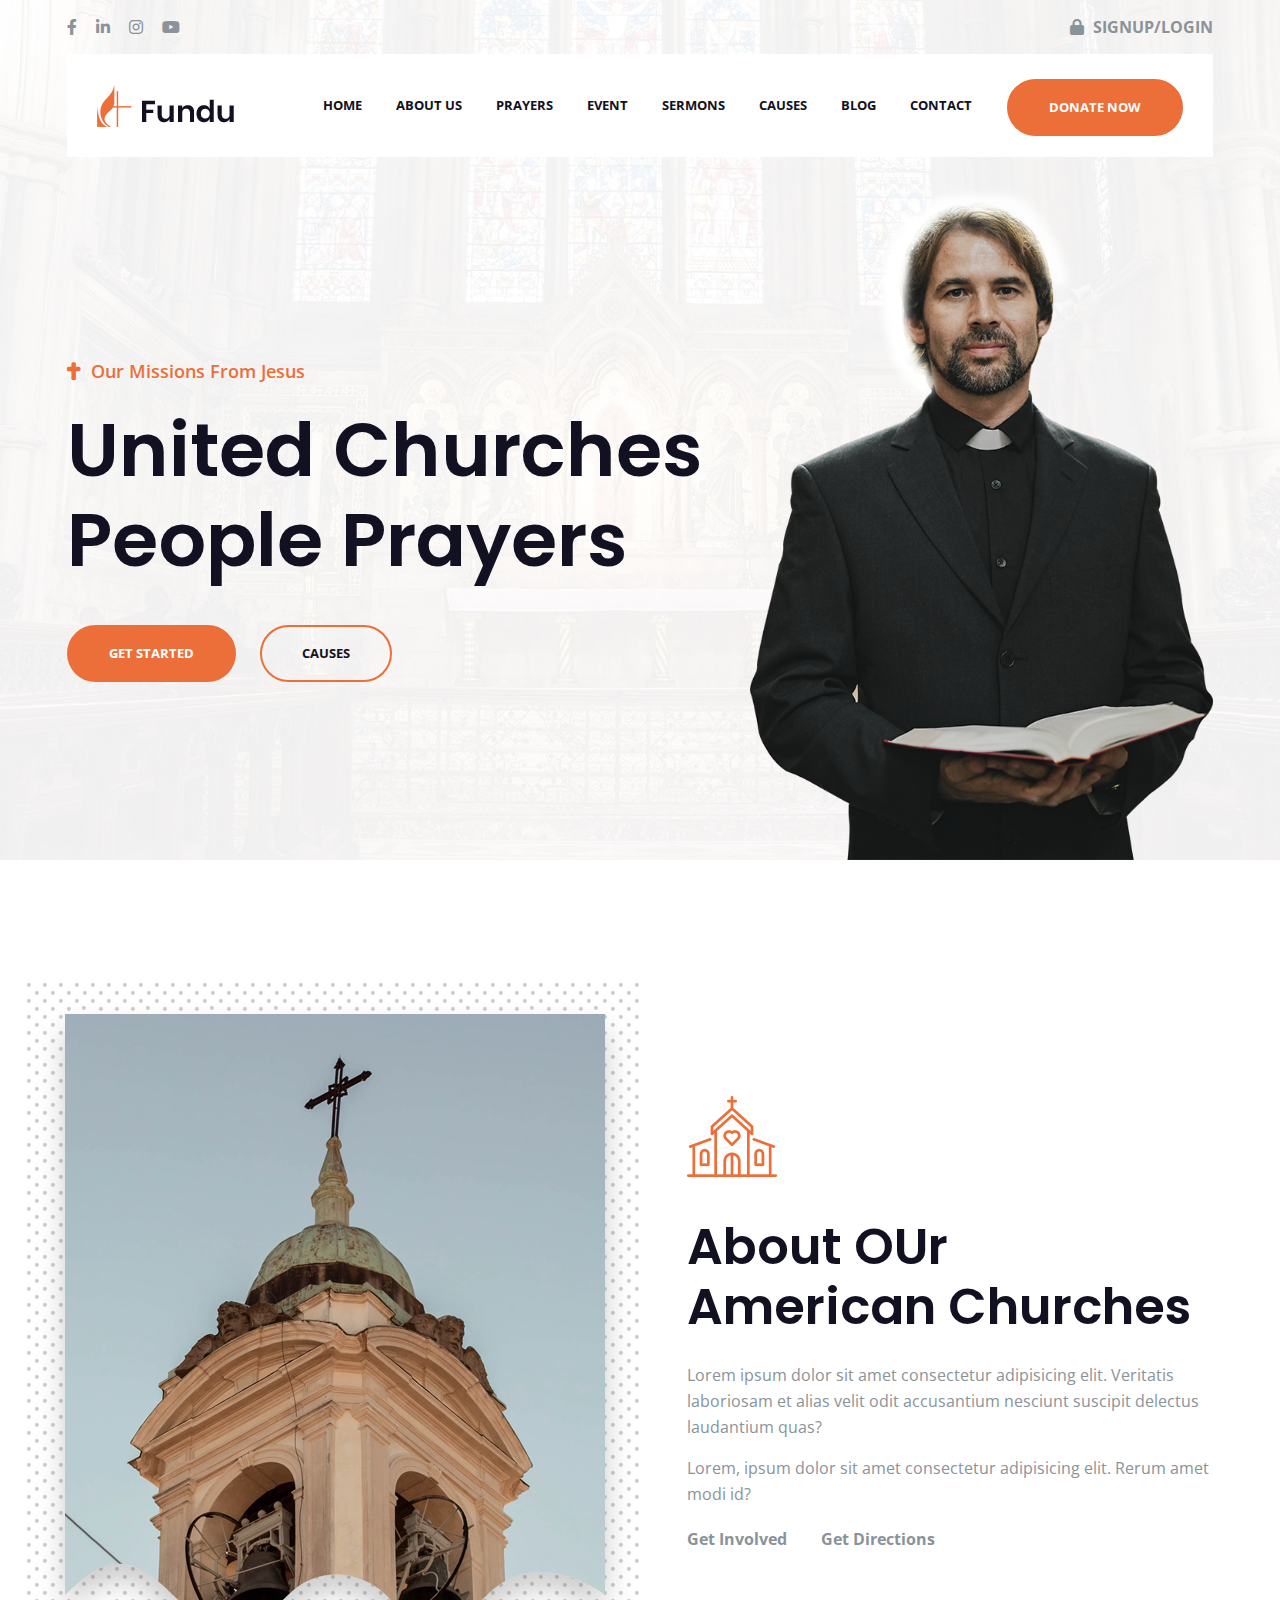
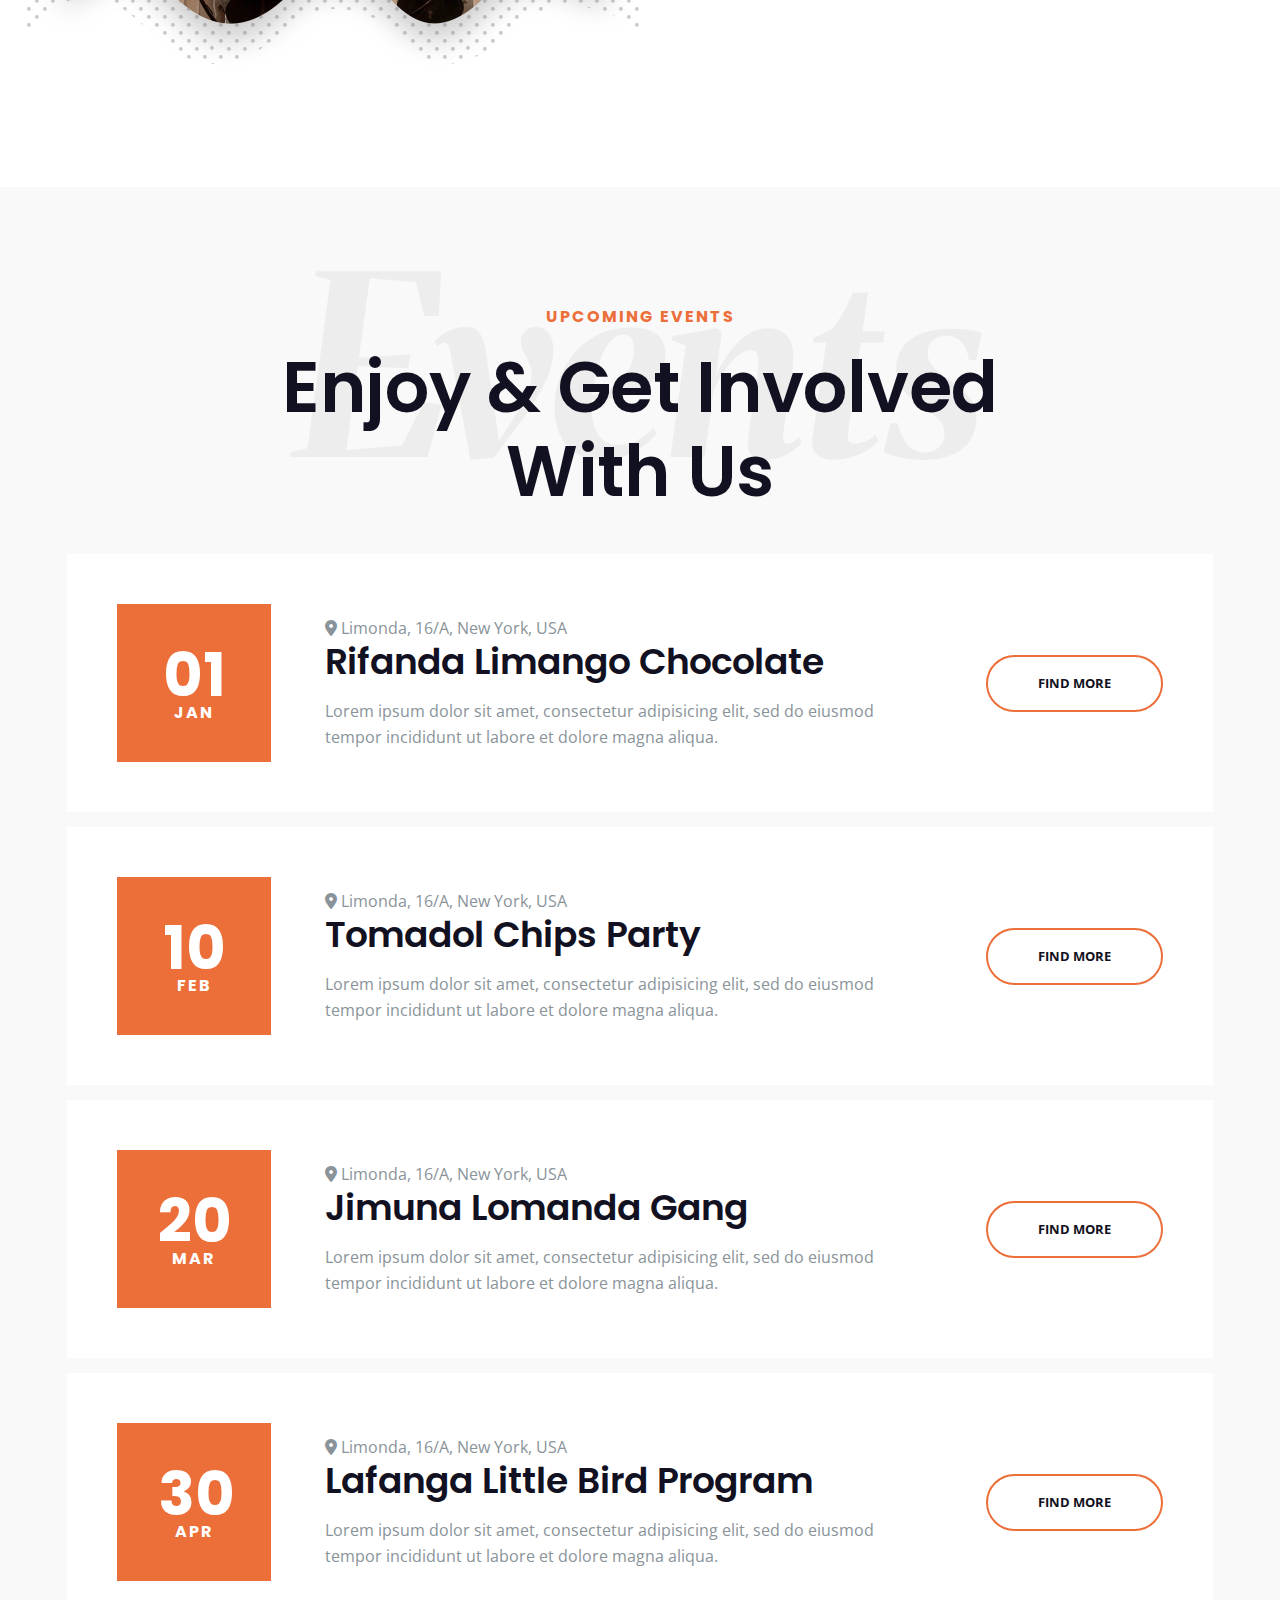
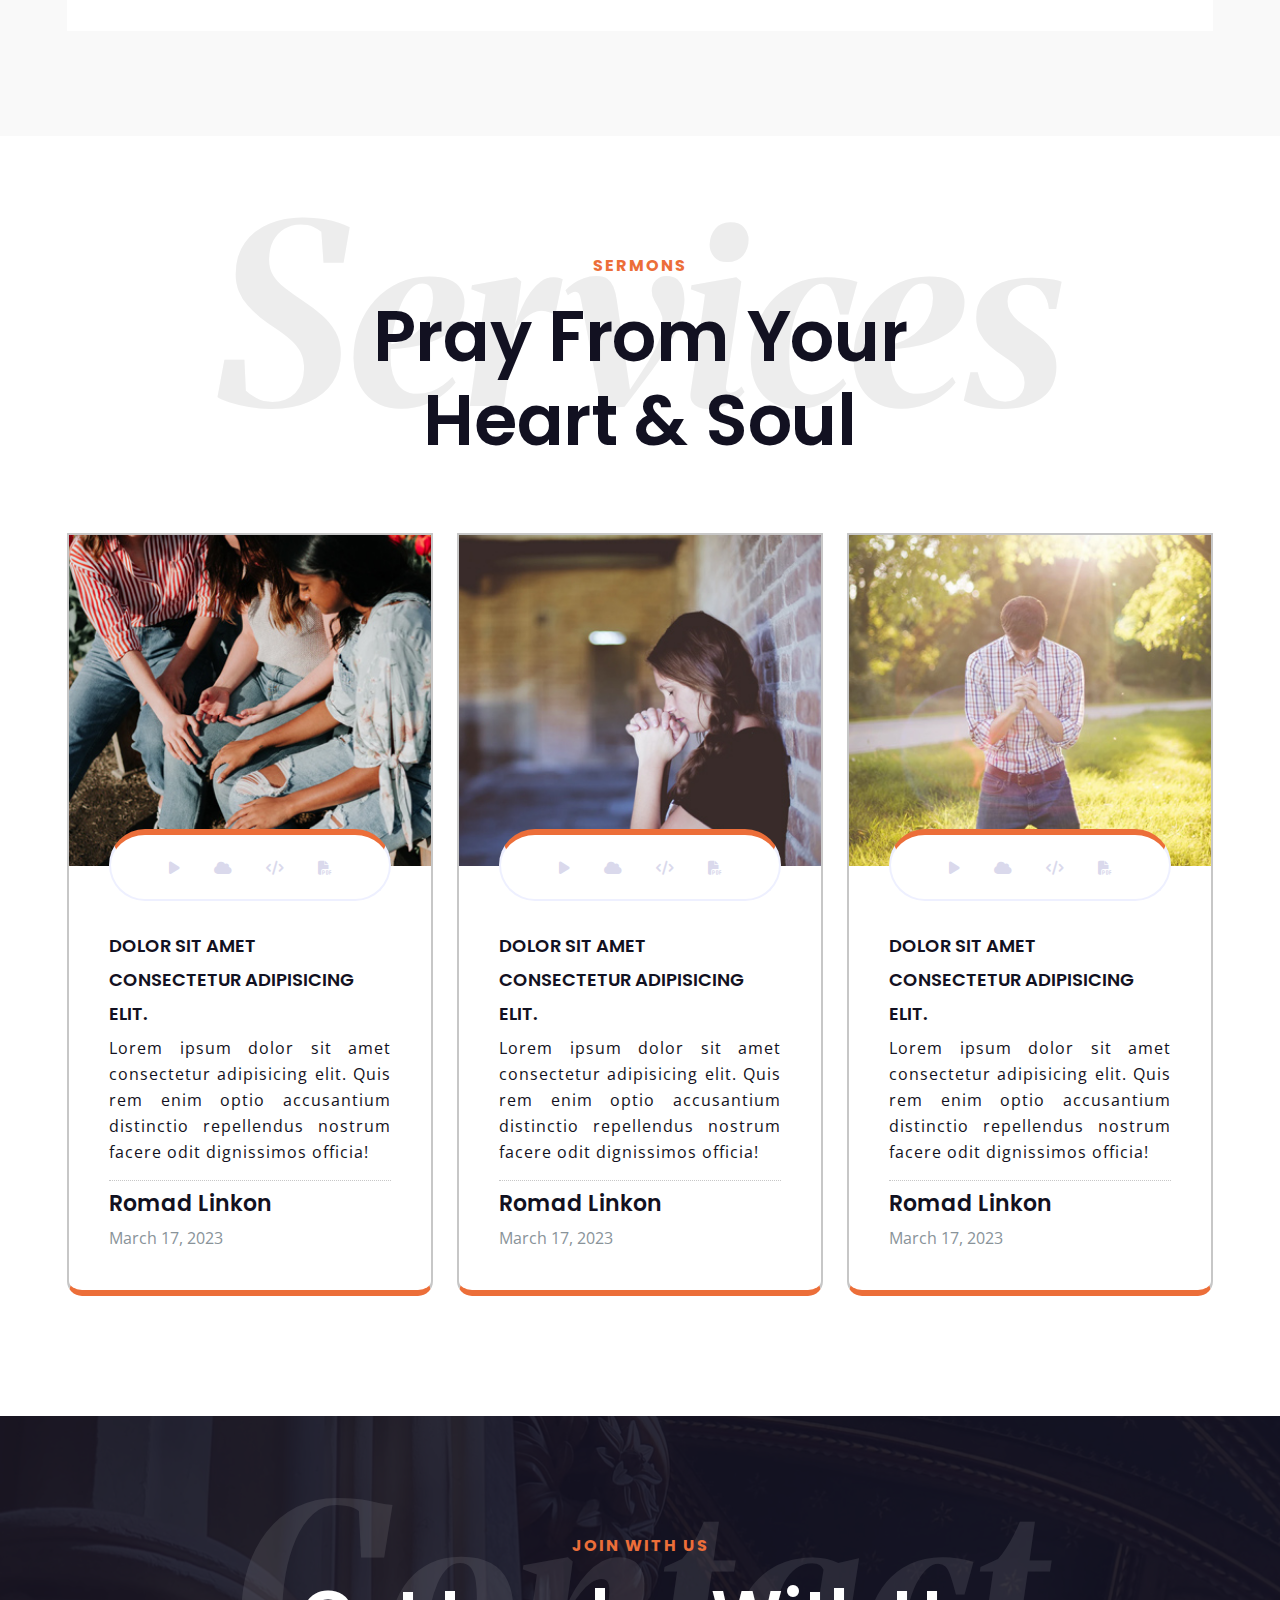
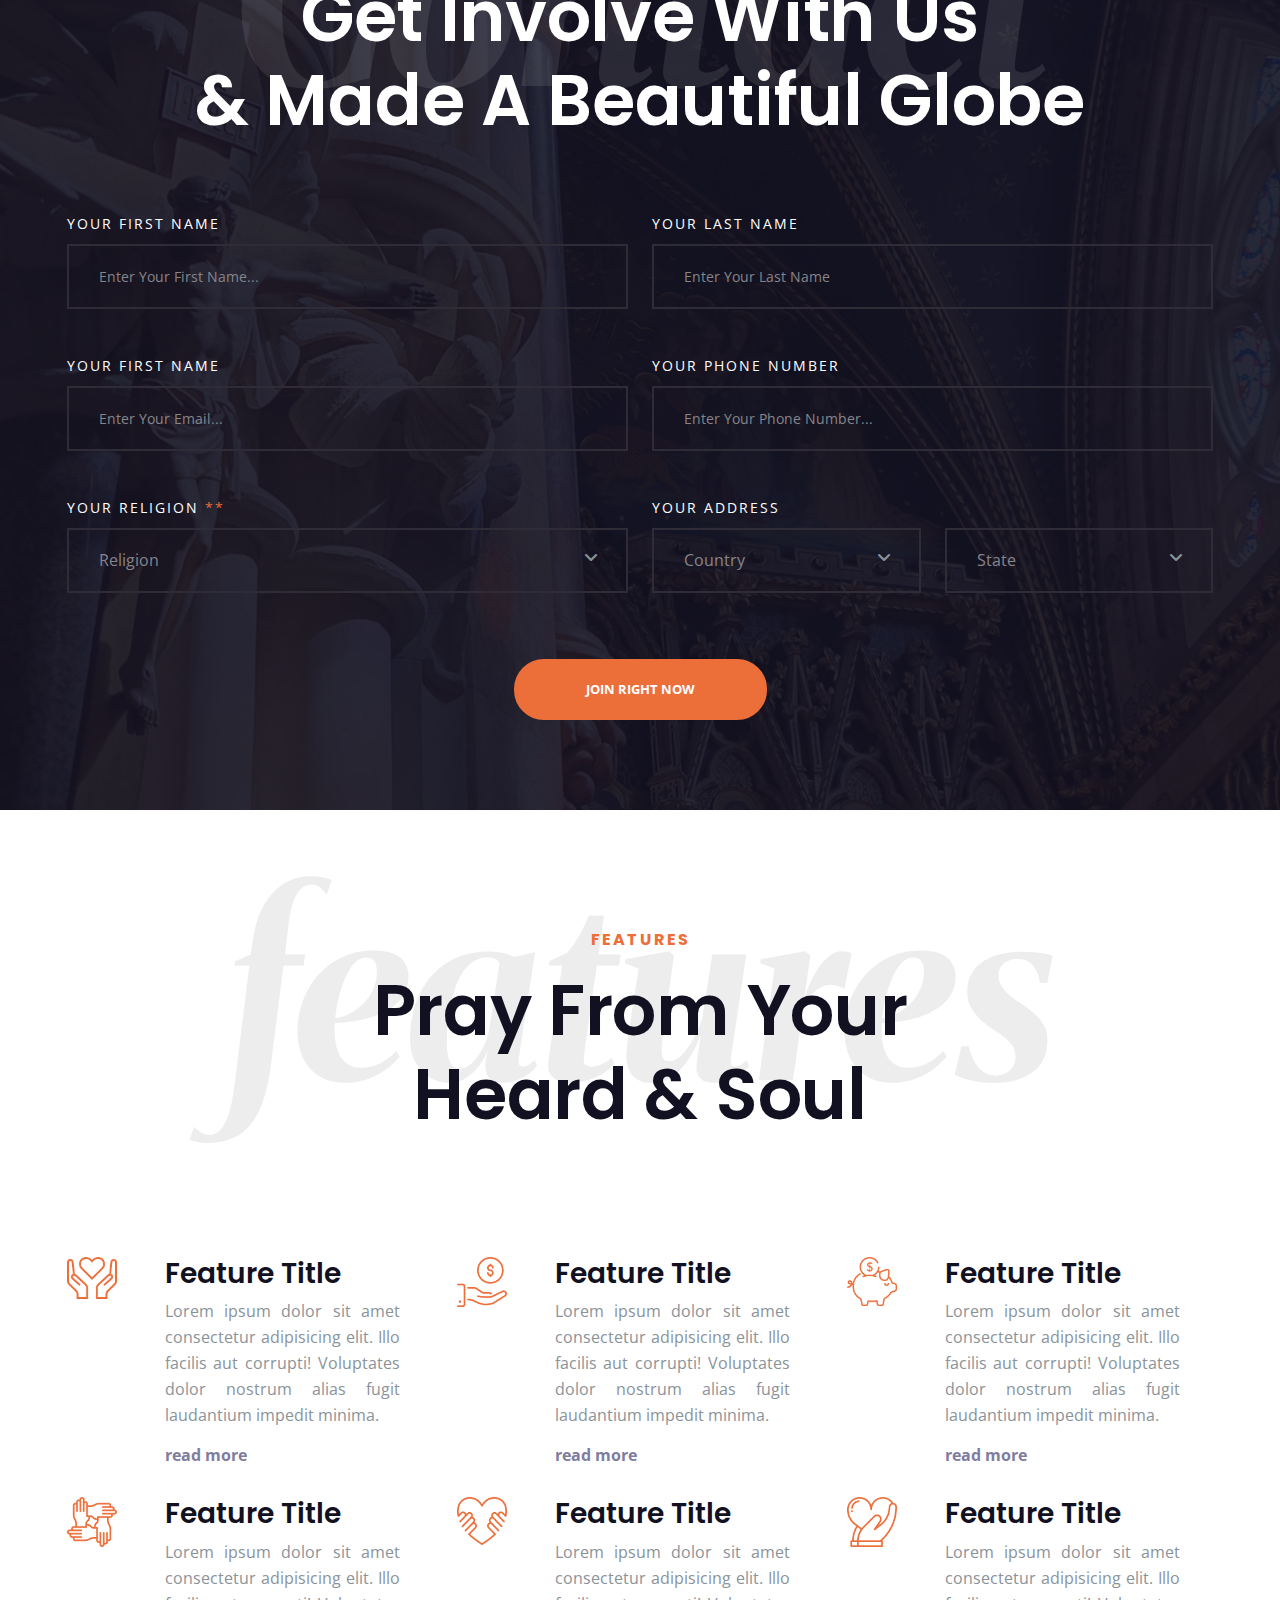
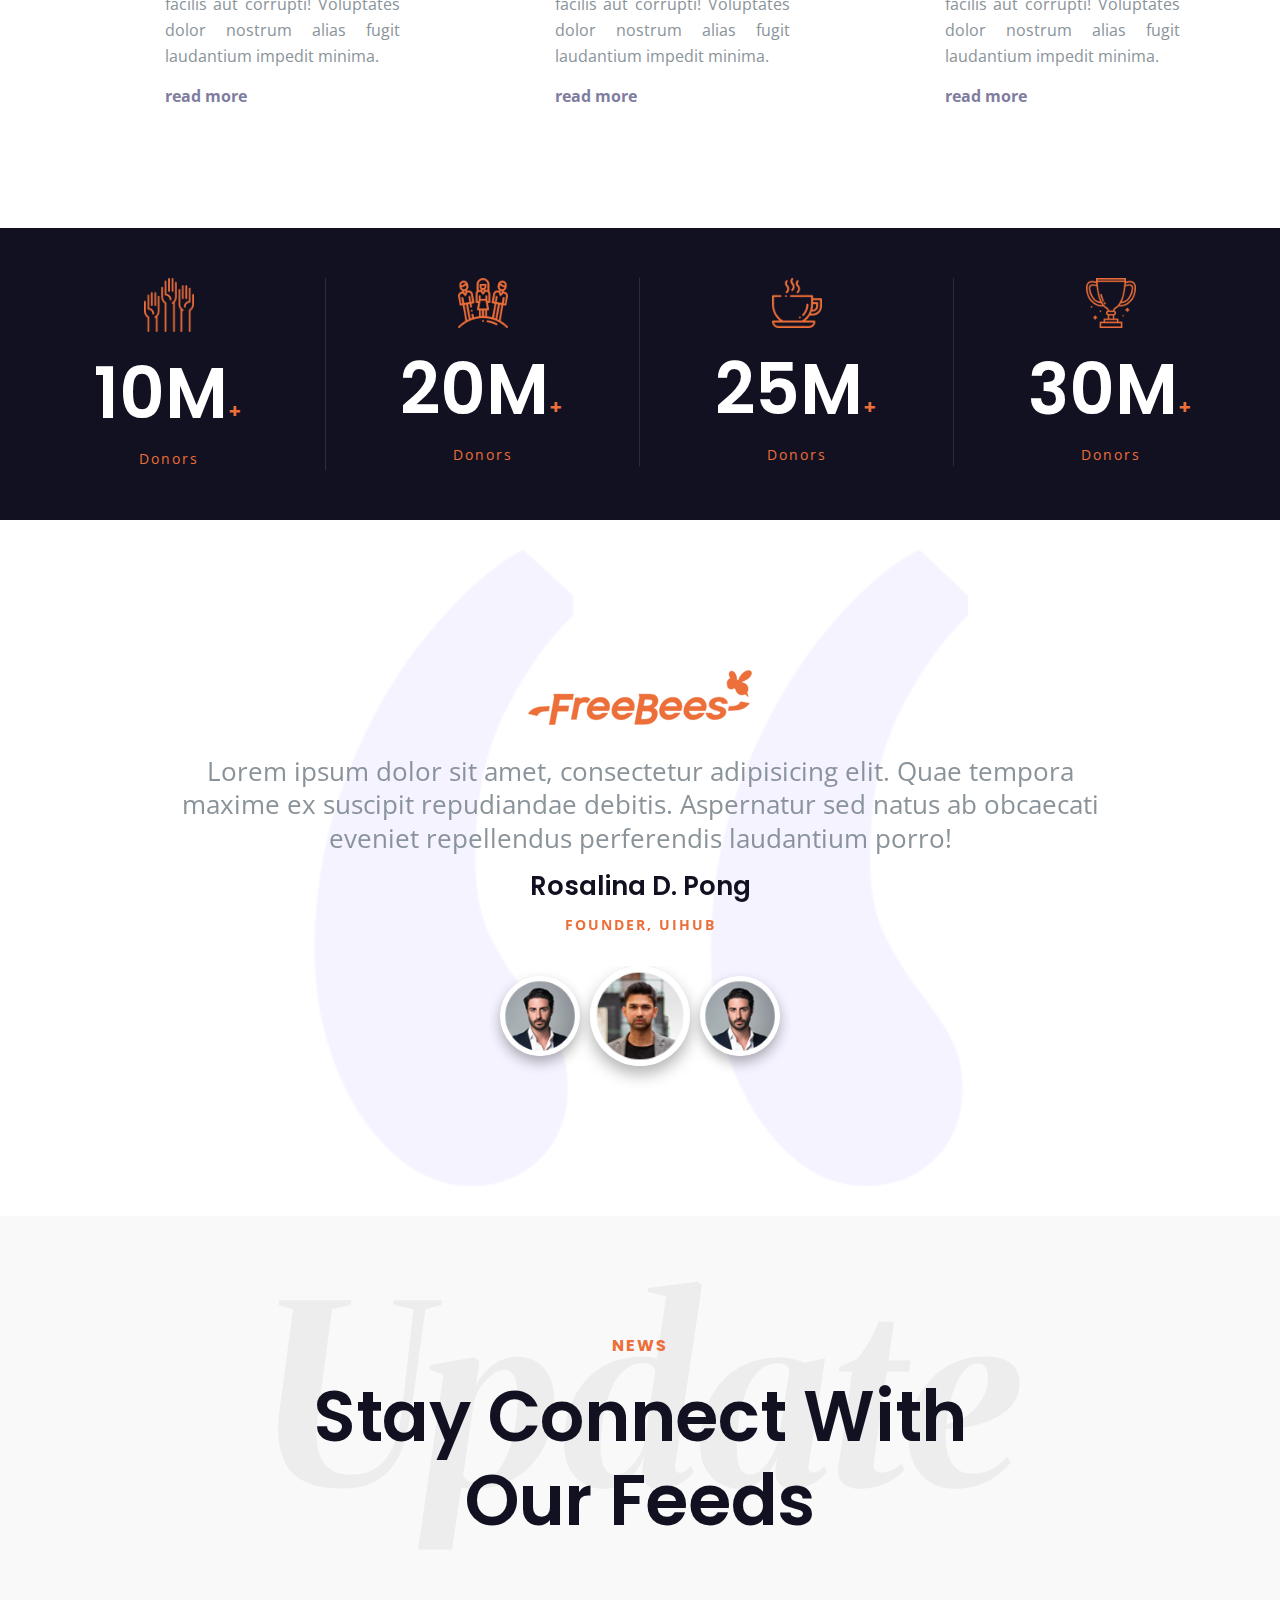
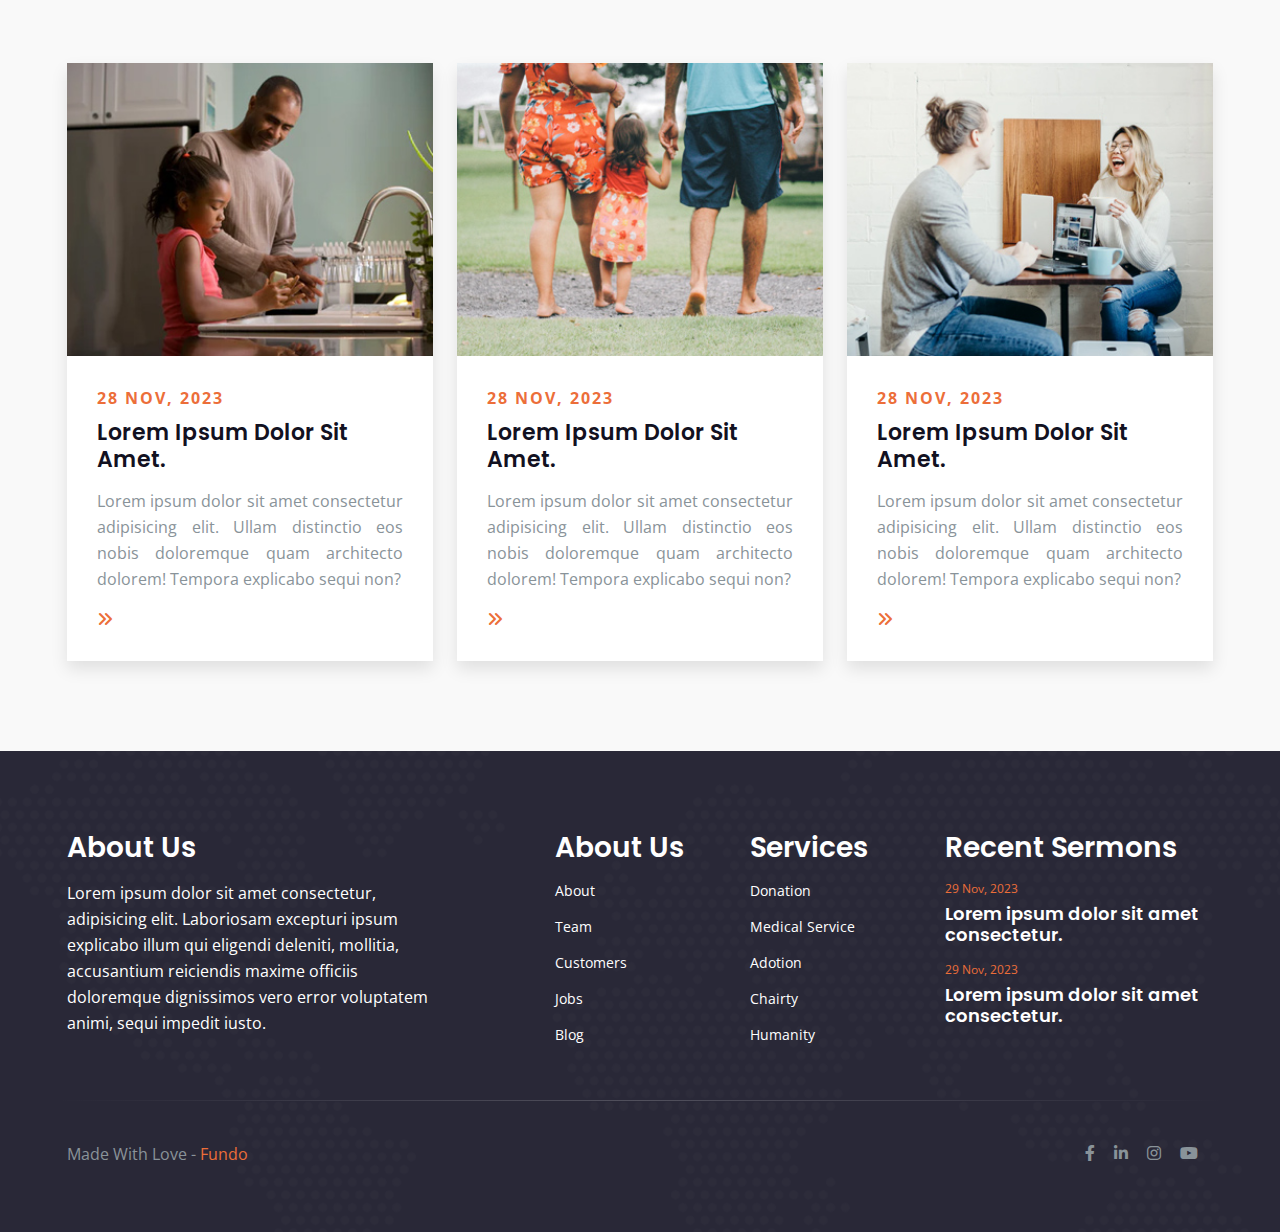
<file: index.html>
<!doctype html>
<html class="no-js" lang="">

<head>
    <meta charset="utf-8">
    <meta http-equiv="x-ua-compatible" content="ie=edge">
    <title>Site Title Here</title>
    <meta name="description" content="">
    <meta name="viewport" content="width=device-width, initial-scale=1">

    <link rel="manifest" href="site.webmanifest">
    <link rel="shortcut icon" type="image/x-icon" href="assets/img/favicon.ico">
    <!-- Place favicon.ico in the root directory -->

    <!-- CSS here -->
    <link rel="stylesheet" href="assets/css/bootstrap.min.css">
    <link rel="stylesheet" href="assets/css/owl.carousel.min.css">
    <link rel="stylesheet" href="assets/css/animate.min.css">
    <link rel="stylesheet" href="assets/css/magnific-popup.css">
    <link rel="stylesheet" href="assets/css/all.min.css">
    <link rel="stylesheet" href="assets/css/themify-icons.css">
    <link rel="stylesheet" href="assets/css/meanmenu.css">
    <link rel="stylesheet" href="assets/css/slick.css">
    <link rel="stylesheet" href="assets/css/main.css">
</head>

<body>

    <!-- Header Start -->
    <header class="header-transparent">
        <div class="header-top py-15">
            <div class="container">
                <div class="row">
                    <div class="col-xl-6 col-lg-6 col-6">
                        <div class="header-social">
                            <a href="#"><i class="fab fa-facebook-f"></i></a>
                            <a href="#"><i class="fab fa-linkedin-in"></i></a>
                            <a href="#"><i class="fab fa-instagram"></i></a>
                            <a href="#"><i class="fab fa-youtube"></i></a>
                        </div>
                    </div>
                    <div class="col-xl-6 col-lg-6 col-6">
                        <div class="user-login text-center text-sm-end">
                            <a href="#"><i class="fas fa-lock"></i> Signup/login</a>
                        </div>
                    </div>
                </div>
            </div>
        </div>
        <div class="menu-area">
            <div class="container">
                <div class="menu-bg white-bg">
                    <div class="row align-items-center">
                        <div class="col-xl-2 col-lg-2">
                            <div class="logo">
                                <a href="index.html"><img src="assets/img/logo/logo.png" alt=""></a>
                            </div>
                        </div>
                        <div class="col-xl-10 col-lg-10">
                            <div class="header-btn d-none d-lg-block f-right">
                                <a href="#" class="s-btn">Donate Now</a>
                            </div>
                            <div class="main-menu f-right">
                                <nav id="mobile-menu">
                                    <ul>
                                        <li><a href="index.html">Home</a></li>
                                        <li><a href="#about">About Us</a>
                                            <ul class="sub-menu">
                                                <li><a href="#">Home</a></li>
                                                <li><a href="#">About Us</a></li>
                                                <li><a href="#">Prayers</a></li>
                                                <li><a href="#">Event</a></li>
                                                <li><a href="#">Causes</a></li>
                                                <li><a href="#">Blog</a></li>
                                                <li><a href="#">Sermons</a></li>
                                            </ul>
                                        </li>
                                        <li><a href="#prayer">Prayers</a></li>
                                        <li><a href="#event">Event</a></li>
                                        <li><a href="#sermons">Sermons</a></li>
                                        <li><a href="#causes">Causes</a></li>
                                        <li><a href="#blog">Blog</a></li>
                                        <li><a href="contact.html">Contact</a></li>
                                    </ul>
                                </nav>
                            </div>
                        </div>
                        <div class="col-12">
                            <div class="mobile-menu"></div>
                        </div>
                    </div>
                </div>
            </div>
        </div>
    </header>
    <!-- Header End -->

    <!-- main start -->
    <main>
        <!-- slider-area start -->
        <div class="slider-area">
            <div class="single-slider d-flex align-items-end" data-background="assets/img/slider/slide-bg.jpg">
                <div class="container">
                    <div class="row">
                        <div class="col-xl-7 col-md-7 d-flex align-items-center">
                            <div class="funslider">
                                <span><i class="fa fa-cross"></i>Our Missions From Jesus</span>
                                <h2>United Churches People Prayers</h2>
                                <div class="funslider__btn mt-40">
                                    <a href="#" class="s-btn mr-20">Get Started</a>
                                    <a href="#" class="s-btn btn-border">Causes</a>
                                </div>
                            </div>
                        </div>
                        <div class="col-xl-5 col-md-5 d-md-block d-none">
                            <div class="slider-img">
                                <img src="assets/img/slider/slider-me.png" alt="">
                            </div>
                        </div>
                    </div>
                </div>
            </div>
        </div>

        <!-- about area -->
        <div id="about" class="about-area pt-120 pb-90">
            <div class="container">
                <div class="row align-items-center">
                    <div class="col-xl-6 col-md-6">
                        <div class="about-img mb-30">
                            <img src="assets/img/about/about.png" alt="">
                        </div>
                    </div>
                    <div class="col-xl-6 col-md-6">
                        <div class="funabout pl-65 pl-lg-35 mb-30">
                            <div class="funabout__icon mb-40">
                                <img src="assets/img/icon/ab-icon.png" alt="">
                            </div>
                            <div class="funabout__text mb-20">
                                <h2>About OUr<br> American Churches</h2>
                                <p>Lorem ipsum dolor sit amet consectetur adipisicing elit. Veritatis laboriosam et
                                    alias velit odit accusantium nesciunt suscipit delectus laudantium quas?</p>
                                <p>Lorem, ipsum dolor sit amet consectetur adipisicing elit. Rerum amet modi id?</p>
                            </div>
                            <div class="funabout__link">
                                <a href="#">Get Involved</a>
                                <a href="#">Get Directions</a>
                            </div>
                        </div>
                    </div>
                </div>
            </div>
        </div>

        <!-- events-area -->
        <div id="event" class="envents-area grey-bg pt-120 pb-90">
            <div class="container">
                <div class="row">
                    <div class="col-12">
                        <div class="section-title text-center">
                            <h6>upcoming events</h6>
                            <h2>Enjoy & Get Involved<br>with us</h2>
                            <h3 class="back-title">Events</h3>
                        </div>
                    </div>
                </div>
                <!-- Event content -->
                <div class="events events-bg white-bg mb-15">
                    <div class="row align-items-center">
                        <div class="col-xl-2 col-lg-2 col-md-3">
                            <div class="events-date">
                                <h2>01 <span>Jan</span></h2>
                            </div>
                        </div>
                        <div class="col-xl-7 col-lg-7 col-md-9">
                            <div class="events-text">
                                <span><i class="fas fa-map-marker-alt"></i> Limonda, 16/A, New York, USA</span>
                                <h2><a href="#">Rifanda Limango Chocolate</a></h2>
                                <p>Lorem ipsum dolor sit amet, consectetur adipisicing elit, sed do eiusmod tempor
                                    incididunt ut labore et dolore magna aliqua.</p>
                            </div>
                            <div class="events-btn d-lg-none">
                                <a href="#" class="s-btn btn-border">Find More</a>
                            </div>
                        </div>
                        <div class="col-xl-3 col-lg-3 d-none d-lg-block text-end">
                            <div class="events-btn">
                                <a href="#" class="s-btn btn-border">Find More</a>
                            </div>
                        </div>
                    </div>
                </div>
                <!-- Event content -->
                <div class="events events-bg white-bg mb-15">
                    <div class="row align-items-center">
                        <div class="col-xl-2 col-lg-2 col-md-3">
                            <div class="events-date">
                                <h2>10 <span>Feb</span></h2>
                            </div>
                        </div>
                        <div class="col-xl-7 col-lg-7 col-md-9">
                            <div class="events-text">
                                <span><i class="fas fa-map-marker-alt"></i> Limonda, 16/A, New York, USA</span>
                                <h2><a href="#">Tomadol Chips Party</a></h2>
                                <p>Lorem ipsum dolor sit amet, consectetur adipisicing elit, sed do eiusmod tempor
                                    incididunt ut labore et dolore magna aliqua.</p>
                            </div>
                            <div class="events-btn d-lg-none">
                                <a href="#" class="s-btn btn-border">Find More</a>
                            </div>
                        </div>
                        <div class="col-xl-3 col-lg-3 d-none d-lg-block text-end">
                            <div class="events-btn">
                                <a href="#" class="s-btn btn-border">Find More</a>
                            </div>
                        </div>
                    </div>
                </div>
                <!-- Event content -->
                <div class="events events-bg white-bg mb-15">
                    <div class="row align-items-center">
                        <div class="col-xl-2 col-lg-2 col-md-3">
                            <div class="events-date">
                                <h2>20 <span>Mar</span></h2>
                            </div>
                        </div>
                        <div class="col-xl-7 col-lg-7 col-md-9">
                            <div class="events-text">
                                <span><i class="fas fa-map-marker-alt"></i> Limonda, 16/A, New York, USA</span>
                                <h2><a href="#">Jimuna Lomanda Gang</a></h2>
                                <p>Lorem ipsum dolor sit amet, consectetur adipisicing elit, sed do eiusmod tempor
                                    incididunt ut labore et dolore magna aliqua.</p>
                            </div>
                            <div class="events-btn d-lg-none">
                                <a href="#" class="s-btn btn-border">Find More</a>
                            </div>
                        </div>
                        <div class="col-xl-3 col-lg-3 d-none d-lg-block text-end">
                            <div class="events-btn">
                                <a href="#" class="s-btn btn-border">Find More</a>
                            </div>
                        </div>
                    </div>
                </div>
                <!-- Event content -->
                <div class="events events-bg white-bg mb-15">
                    <div class="row align-items-center">
                        <div class="col-xl-2 col-lg-2 col-md-3">
                            <div class="events-date">
                                <h2>30<span>Apr</span></h2>
                            </div>
                        </div>
                        <div class="col-xl-7 col-lg-7 col-md-9">
                            <div class="events-text">
                                <span><i class="fas fa-map-marker-alt"></i> Limonda, 16/A, New York, USA</span>
                                <h2><a href="#">Lafanga Little Bird Program</a></h2>
                                <p>Lorem ipsum dolor sit amet, consectetur adipisicing elit, sed do eiusmod tempor
                                    incididunt ut labore et dolore magna aliqua.</p>
                            </div>
                            <div class="events-btn d-lg-none">
                                <a href="#" class="s-btn btn-border">Find More</a>
                            </div>
                        </div>
                        <div class="col-xl-3 col-lg-3 d-none d-lg-block text-end">
                            <div class="events-btn">
                                <a href="#" class="s-btn btn-border">Find More</a>
                            </div>
                        </div>
                    </div>
                </div>
            </div>
        </div>

        <!-- services-area -->
        <div id="sermons" class="services-area pt-120 pb-90">
            <div class="container">
                <div class="row">
                    <div class="col-12 pb-30">
                        <div class="section-title text-center">
                            <h6>Sermons</h6>
                            <h2>Pray From Your<br>Heart & Soul</h2>
                            <h3 class="back-title">Services</h3>
                        </div>
                    </div>
                </div>
                <div class="row justify-content-center">
                    <div class="col-xl-4 col-lg-6">
                        <div class="funservices mb-30">
                            <div class="funservices__img">
                                <img src="assets/img/services/sv1.jpg" alt="">
                                <div class="funservices__img-icon">
                                    <a href="#"><i class="fas fa-play"></i></a>
                                    <a href="#"><i class="fas fa-cloud"></i></a>
                                    <a href="#"><i class="fas fa-code"></i></a>
                                    <a href="#"><i class="fas fa-file-pdf"></i></a>
                                </div>
                            </div>
                            <div class="funservices__content">
                                <h3><a href="#">dolor sit amet consectetur adipisicing elit.</a></h3>
                                <p>Lorem ipsum dolor sit amet consectetur adipisicing elit. Quis rem enim optio
                                    accusantium distinctio repellendus nostrum facere odit dignissimos officia!</p>
                                <div class="funservices__content-author">
                                    <h4>Romad Linkon</h4>
                                    <span>March 17, 2023</span>
                                </div>
                            </div>
                        </div>
                    </div>
                    <div class="col-xl-4 col-lg-6">
                        <div class="funservices mb-30">
                            <div class="funservices__img">
                                <img src="assets/img/services/sv2.jpg" alt="">
                                <div class="funservices__img-icon">
                                    <a href="#"><i class="fas fa-play"></i></a>
                                    <a href="#"><i class="fas fa-cloud"></i></a>
                                    <a href="#"><i class="fas fa-code"></i></a>
                                    <a href="#"><i class="fas fa-file-pdf"></i></a>
                                </div>
                            </div>
                            <div class="funservices__content">
                                <h3><a href="#">dolor sit amet consectetur adipisicing elit.</a></h3>
                                <p>Lorem ipsum dolor sit amet consectetur adipisicing elit. Quis rem enim optio
                                    accusantium distinctio repellendus nostrum facere odit dignissimos officia!</p>
                                <div class="funservices__content-author">
                                    <h4>Romad Linkon</h4>
                                    <span>March 17, 2023</span>
                                </div>
                            </div>
                        </div>
                    </div>
                    <div class="col-xl-4 col-lg-6">
                        <div class="funservices mb-30">
                            <div class="funservices__img">
                                <img src="assets/img/services/sv3.jpg" alt="">
                                <div class="funservices__img-icon">
                                    <a href="#"><i class="fas fa-play"></i></a>
                                    <a href="#"><i class="fas fa-cloud"></i></a>
                                    <a href="#"><i class="fas fa-code"></i></a>
                                    <a href="#"><i class="fas fa-file-pdf"></i></a>
                                </div>
                            </div>
                            <div class="funservices__content">
                                <h3><a href="#">dolor sit amet consectetur adipisicing elit.</a></h3>
                                <p>Lorem ipsum dolor sit amet consectetur adipisicing elit. Quis rem enim optio
                                    accusantium distinctio repellendus nostrum facere odit dignissimos officia!</p>
                                <div class="funservices__content-author">
                                    <h4>Romad Linkon</h4>
                                    <span>March 17, 2023</span>
                                </div>
                            </div>
                        </div>
                    </div>
                </div>
            </div>
        </div>

        <!-- join-us-area -->
        <div id="contact" class="join-us-area pt-120 pb-90" data-overlay="dark" data-opacity="9"
            data-background="assets/img/bg/join.jpg">
            <div class="container">
                <div class="row">
                    <div class="col-12 pb-30">
                        <div class="section-title section-title-white text-center">
                            <h6>Join With Us</h6>
                            <h2>Get Involve With Us<br>& Made a Beautiful Globe</h2>
                            <h3 class="back-title">Contact</h3>
                        </div>
                    </div>

                    <!-- form -->
                    <div class="join-form">
                        <form action="#">
                            <div class="row row-gap-3 column-gap-8">
                                <div class="col-lg-6 mb-30">
                                    <label for="fname">Your First Name</label>
                                    <input type="text" id="fname" placeholder="Enter Your First Name...">
                                </div>
                                <div class="col-lg-6 mb-30">
                                    <label for="lname">Your Last Name</label>
                                    <input type="text" id="lname" placeholder="Enter Your Last Name">
                                </div>
                                <div class="col-lg-6 mb-30">
                                    <label for="email">Your First Name</label>
                                    <input type="email" id="email" placeholder="Enter Your Email...">
                                </div>
                                <div class="col-lg-6 mb-30">
                                    <label for="phone">Your Phone Number</label>
                                    <input type="tel" id="phone" placeholder="Enter Your Phone Number...">
                                </div>
                                <div class="col-lg-6 mb-30">
                                    <label for="religion">Your Religion <span>**</span></label>
                                    <div class="join-select">
                                        <select name="religion" id="religion">
                                            <option selected>Religion</option>
                                            <option value="islam">Islam</option>
                                            <option value="hindu">Hindu</option>
                                            <option value="ihudi">Ihudi</option>
                                            <option value="christan">Christan</option>
                                            <option value="buddhist">Buddhist</option>
                                        </select>
                                    </div>
                                </div>
                                <div class="col-lg-6 mb-30">
                                    <label for="fname">Your Address</label>
                                    <div class="row">
                                        <div class="col-lg-6">
                                            <div class="join-select">
                                                <select name="country" id="country">
                                                    <option selected>Country</option>
                                                    <option value="islam">India</option>
                                                    <option value="hindu">Bangladesh</option>
                                                    <option value="ihudi">Briten</option>
                                                    <option value="christan">USA</option>
                                                    <option value="buddhist">Nepal</option>
                                                </select>
                                            </div>
                                        </div>
                                        <div class="col-lg-6">
                                            <div class="join-select">
                                                <select name="state" id="state">
                                                    <option selected>State</option>
                                                    <option value="islam">Dhaka</option>
                                                    <option value="hindu">Khulna</option>
                                                    <option value="ihudi">Rangpur</option>
                                                    <option value="christan">Barishal</option>
                                                    <option value="buddhist">Kushtia</option>
                                                </select>
                                            </div>
                                        </div>
                                    </div>
                                </div>
                                <div class="col-xl-12 mt-20 text-center">
                                    <button class="s-btn btn-lg">Join Right Now</button>
                                </div>
                            </div>
                        </form>
                    </div>
                </div>
            </div>
        </div>

        <!-- features area -->
        <div class="features-area pt-120 pb-90">
            <div class="container">
                <div class="row">
                    <div class="col-12 pb-80">
                        <div class="section-title text-center">
                            <h6>Features</h6>
                            <h2>Pray From Your<br>Heard & Soul</h2>
                            <h3 class="back-title">features</h3>
                        </div>
                    </div>
                </div>
                <div class="row">
                    <div class="col-lg-4 col-md-6 col-6 mb-30">
                        <div class="features">
                            <div class="row">
                                <div class="col-lg-3">
                                    <div class="features__icon">
                                        <img src="assets/img/icon/features/f-01.png" alt="">
                                    </div>
                                </div>
                                <div class="col-lg-8">
                                    <div class="features__content">
                                        <h3>Feature Title</h3>
                                        <p>Lorem ipsum dolor sit amet consectetur adipisicing elit. Illo facilis aut
                                            corrupti!
                                            Voluptates dolor nostrum alias fugit laudantium impedit minima.</p>
                                        <a href="#">read more</a>
                                    </div>
                                </div>
                            </div>
                        </div>
                    </div>
                    <div class="col-lg-4 col-md-6 col-6 mb-30">
                        <div class="features">
                            <div class="row">
                                <div class="col-lg-3">
                                    <div class="features__icon">
                                        <img src="assets/img/icon/features/f-02.png" alt="">
                                    </div>
                                </div>
                                <div class="col-lg-8">
                                    <div class="features__content">
                                        <h3>Feature Title</h3>
                                        <p>Lorem ipsum dolor sit amet consectetur adipisicing elit. Illo facilis aut
                                            corrupti!
                                            Voluptates dolor nostrum alias fugit laudantium impedit minima.</p>
                                        <a href="#">read more</a>
                                    </div>
                                </div>
                            </div>
                        </div>
                    </div>
                    <div class="col-lg-4 col-md-6 col-6 mb-30">
                        <div class="features">
                            <div class="row">
                                <div class="col-lg-3">
                                    <div class="features__icon">
                                        <img src="assets/img/icon/features/f-03.png" alt="">
                                    </div>
                                </div>
                                <div class="col-lg-8">
                                    <div class="features__content">
                                        <h3>Feature Title</h3>
                                        <p>Lorem ipsum dolor sit amet consectetur adipisicing elit. Illo facilis aut
                                            corrupti!
                                            Voluptates dolor nostrum alias fugit laudantium impedit minima.</p>
                                        <a href="#">read more</a>
                                    </div>
                                </div>
                            </div>
                        </div>
                    </div>
                    <div class="col-lg-4 col-md-6 col-6 mb-30">
                        <div class="features">
                            <div class="row">
                                <div class="col-lg-3">
                                    <div class="features__icon">
                                        <img src="assets/img/icon/features/f-04.png" alt="">
                                    </div>
                                </div>
                                <div class="col-lg-8">
                                    <div class="features__content">
                                        <h3>Feature Title</h3>
                                        <p>Lorem ipsum dolor sit amet consectetur adipisicing elit. Illo facilis aut
                                            corrupti!
                                            Voluptates dolor nostrum alias fugit laudantium impedit minima.</p>
                                        <a href="#">read more</a>
                                    </div>
                                </div>
                            </div>
                        </div>
                    </div>
                    <div class="col-lg-4 col-md-6 col-6 mb-30">
                        <div class="features">
                            <div class="row">
                                <div class="col-lg-3">
                                    <div class="features__icon">
                                        <img src="assets/img/icon/features/f-05.png" alt="">
                                    </div>
                                </div>
                                <div class="col-lg-8">
                                    <div class="features__content">
                                        <h3>Feature Title</h3>
                                        <p>Lorem ipsum dolor sit amet consectetur adipisicing elit. Illo facilis aut
                                            corrupti!
                                            Voluptates dolor nostrum alias fugit laudantium impedit minima.</p>
                                        <a href="#">read more</a>
                                    </div>
                                </div>
                            </div>
                        </div>
                    </div>
                    <div class="col-lg-4 col-md-6 col-6 mb-30">
                        <div class="features">
                            <div class="row">
                                <div class="col-lg-3">
                                    <div class="features__icon">
                                        <img src="assets/img/icon/features/f-06.png" alt="">
                                    </div>
                                </div>
                                <div class="col-lg-8">
                                    <div class="features__content">
                                        <h3>Feature Title</h3>
                                        <p>Lorem ipsum dolor sit amet consectetur adipisicing elit. Illo facilis aut
                                            corrupti!
                                            Voluptates dolor nostrum alias fugit laudantium impedit minima.</p>
                                        <a href="#">read more</a>
                                    </div>
                                </div>
                            </div>
                        </div>
                    </div>
                </div>
            </div>
        </div>

        <!-- fact area -->
        <div class="fact-area black-bg">
            <div class="container-fluid">
                <div class="row g-0">
                    <div class="col-sm-3 col-6">
                        <div class="fact fact-border">
                            <img src="assets/img/icon/c-01.png" alt="">
                            <h2>10M<span>+</span></h2>
                            <span>Donors</span>
                        </div>
                    </div>
                    <div class="col-sm-3 col-6">
                        <div class="fact fact-border">
                            <img src="assets/img/icon/c-02.png" alt="">
                            <h2>20M<span>+</span></h2>
                            <span>Donors</span>
                        </div>
                    </div>
                    <div class="col-sm-3 col-6">
                        <div class="fact fact-border">
                            <img src="assets/img/icon/c-03.png" alt="">
                            <h2>25M<span>+</span></h2>
                            <span>Donors</span>
                        </div>
                    </div>
                    <div class="col-sm-3 col-6">
                        <div class="fact fact-border fact-border-3">
                            <img src="assets/img/icon/c-04.png" alt="">
                            <h2>30M<span>+</span></h2>
                            <span>Donors</span>
                        </div>
                    </div>
                </div>
            </div>
        </div>

        <!-- testimonials area -->
        <div class="testimonials-area pt-120 pb-90" data-background="assets/img/testimonials/quote.png">
            <div class="container">
                <div class="row justify-content-center text-center">
                    <div class="col-lg-10">
                        <div class="testimonial-active">
                            <div class="testimonial">
                                <img src="assets/img/testimonials/test-header.png" alt="">
                                <p>Lorem ipsum dolor sit amet, consectetur adipisicing elit. Quae tempora maxime ex
                                    suscipit repudiandae debitis. Aspernatur sed natus ab obcaecati eveniet repellendus
                                    perferendis laudantium porro!</p>
                                <h3>Rosalina D. Pong</h3>
                                <span>Founder, Uihub</span>
                            </div>
                            <div class="testimonial">
                                <img src="assets/img/testimonials/test-header.png" alt="">
                                <p> Aspernatur sed natus ab obcaecati eveniet repellendus
                                    perferendis laudantium porro! Lorem ipsum dolor sit amet, consectetur adipisicing
                                    elit. Quae tempora maxime ex
                                    suscipit repudiandae debitis.</p>
                                <h3>Abubakkar Siddik</h3>
                                <span>Founder, Webarmy</span>
                            </div>
                            <div class="testimonial">
                                <img src="assets/img/testimonials/test-header.png" alt="">
                                <p>Consectetur adipisicing elit. Quae tempora maxime ex
                                    suscipit repudiandae debitis. Aspernatur sed natus ab obcaecati eveniet repellendus
                                    perferendis laudantium porro!</p>
                                <h3>Irtajul Islam</h3>
                                <span>Founder, UYlab</span>
                            </div>
                            <div class="testimonial">
                                <img src="assets/img/testimonials/test-header.png" alt="">
                                <p> Quae tempora maxime ex
                                    suscipit repudiandae debitis. Consectetur adipisicing elit. Aspernatur sed natus ab
                                    obcaecati eveniet repellendus
                                    perferendis laudantium porro!</p>
                                <h3>Ashfaq Ahmed</h3>
                                <span>Founder, UYlab</span>
                            </div>
                        </div>
                        <div class="testimonial-nav-width">
                            <div class="testimonial-thumb mt-30">
                                <img src="assets/img/testimonials/t-01.png" alt="">
                                <img src="assets/img/testimonials/t-02.png" alt="">
                                <img src="assets/img/testimonials/t-03.png" alt="">
                                <img src="assets/img/testimonials/t-02.png" alt="">
                            </div>
                        </div>
                    </div>
                </div>
            </div>
        </div>

        <!-- blog-area -->
        <div class="latest-blog-area grey-bg pt-120 pb-90">
            <div class="container">
                <div class="row">
                    <div class="col-12 pb-80">
                        <div class="section-title text-center">
                            <h6>News</h6>
                            <h2>Stay Connect with<br>Our Feeds</h2>
                            <h3 class="back-title">Update</h3>
                        </div>
                    </div>
                </div>
                <div class="row justify-content-center">
                    <div class="col-lg-4 col-md-6">
                        <div class="funblog">
                            <div class="funblog__img">
                                <a href="#"><img src="assets/img/blog/bs1.jpg" alt=""></a>
                            </div>
                            <div class="funblog__content">
                                <span class="sub-title">28 Nov, 2023</span>
                                <h4><a href="#">Lorem ipsum dolor sit amet.</a></h4>
                                <p>Lorem ipsum dolor sit amet consectetur adipisicing elit. Ullam distinctio eos nobis
                                    doloremque quam architecto dolorem! Tempora explicabo sequi non?</p>
                                <div class="funblog__content-link">
                                    <a href="#"><i class="fa-solid fa-angles-right"></i></a>
                                </div>
                            </div>
                        </div>
                    </div>
                    <div class="col-lg-4 col-md-6">
                        <div class="funblog">
                            <div class="funblog__img">
                                <a href="#"><img src="assets/img/blog/bs2.jpg" alt=""></a>
                            </div>
                            <div class="funblog__content">
                                <span class="sub-title">28 Nov, 2023</span>
                                <h4><a href="#">Lorem ipsum dolor sit amet.</a></h4>
                                <p>Lorem ipsum dolor sit amet consectetur adipisicing elit. Ullam distinctio eos nobis
                                    doloremque quam architecto dolorem! Tempora explicabo sequi non?</p>
                                <div class="funblog__content-link">
                                    <a href="#"><i class="fa-solid fa-angles-right"></i></a>
                                </div>
                            </div>
                        </div>
                    </div>
                    <div class="col-lg-4 col-md-6">
                        <div class="funblog">
                            <div class="funblog__img">
                                <a href="#"><img src="assets/img/blog/bs3.jpg" alt=""></a>
                            </div>
                            <div class="funblog__content">
                                <span class="sub-title">28 Nov, 2023</span>
                                <h4><a href="#">Lorem ipsum dolor sit amet.</a></h4>
                                <p>Lorem ipsum dolor sit amet consectetur adipisicing elit. Ullam distinctio eos nobis
                                    doloremque quam architecto dolorem! Tempora explicabo sequi non?</p>
                                <div class="funblog__content-link">
                                    <a href="#"><i class="fa-solid fa-angles-right"></i></a>
                                </div>
                            </div>
                        </div>
                    </div>
                </div>
            </div>
        </div>
    </main>
    <!-- main end -->

    <!-- footer -->
    <footer class="footer-area pt-80 pb-50" data-overlay="dark" data-opacity="9"
        data-background="assets/img/bg/footer-p.png">
        <div class="container">
            <div class="row">
                <div class="col-md-4 col-8">
                    <div class="footer-widget">
                        <h3 class="footer-title">About Us</h3>
                        <p>Lorem ipsum dolor sit amet consectetur, adipisicing elit. Laboriosam excepturi ipsum
                            explicabo illum qui eligendi deleniti, mollitia, accusantium reiciendis maxime officiis
                            doloremque dignissimos vero error voluptatem animi, sequi impedit iusto.</p>
                    </div>
                </div>
                <div class="col-md-2 col-lg-2 offset-lg-1 col-4">
                    <div class="footer-widget">
                        <h3 class="footer-title">About Us</h3>
                        <ul>
                            <li><a href="#">About</a></li>
                            <li><a href="#">Team</a></li>
                            <li><a href="#">Customers</a></li>
                            <li><a href="#">Jobs</a></li>
                            <li><a href="#">Blog</a></li>
                        </ul>
                    </div>
                </div>
                <div class="col-md-2 col-4">
                    <div class="footer-widget">
                        <h3 class="footer-title">Services</h3>
                        <ul>
                            <li><a href="#">Donation</a></li>
                            <li><a href="#">Medical Service</a></li>
                            <li><a href="#">Adotion</a></li>
                            <li><a href="#">Chairty</a></li>
                            <li><a href="#">Humanity</a></li>
                        </ul>
                    </div>
                </div>
                <div class="col-md-4 col-lg-3 col-8">
                    <div class="footer-widget">
                        <h3 class="footer-title">Recent Sermons</h3>
                        <div class="footer-post">
                            <div class="single-footer-post">
                                <span>29 Nov, 2023</span>
                                <h4><a href="#">Lorem ipsum dolor sit amet consectetur.</a></h4>
                            </div>
                            <div class="single-footer-post">
                                <span>29 Nov, 2023</span>
                                <h4><a href="#">Lorem ipsum dolor sit amet consectetur.</a></h4>
                            </div>
                        </div>
                    </div>
                </div>
            </div>

            <div class="row">
                <hr class="hr-style my-40">
                <div class="col-md-4 col-6">
                    <div class="copyright">
                        <p>Made With Love - <a href="#">Fundo</a></p>
                    </div>
                </div>
                <div class="col-md-4 offset-md-4 col-6">
                    <div class="header-social text-end">
                        <a href="#"><i class="fab fa-facebook-f"></i></a>
                        <a href="#"><i class="fab fa-linkedin-in"></i></a>
                        <a href="#"><i class="fab fa-instagram"></i></a>
                        <a href="#"><i class="fab fa-youtube"></i></a>
                    </div>
                </div>

            </div>
        </div>
    </footer>

    <!-- JS here -->
    <!-- <script src="assets/js/vendor/jquery-1.12.4.min.js"></script> -->
    <script src="assets/js/vendor/jquery-3.6.0.min.js"></script>
    <script src="assets/js/jquery-migrate-3.4.0.min.js"></script>
    <script src="assets/js/bootstrap.bundle.min.js"></script>
    <script src="assets/js/owl.carousel.min.js"></script>
    <script src="assets/js/isotope.pkgd.min.js"></script>
    <script src="assets/js/one-page-nav-min.js"></script>
    <script src="assets/js/slick.min.js"></script>
    <script src="assets/js/jquery.meanmenu.min.js"></script>
    <script src="assets/js/ajax-form.js"></script>
    <script src="assets/js/wow.min.js"></script>
    <script src="assets/js/jquery.scrollUp.min.js"></script>
    <script src="assets/js/imagesloaded.pkgd.min.js"></script>
    <script src="assets/js/jquery.magnific-popup.min.js"></script>
    <script src="assets/js/plugins.js"></script>
    <script src="assets/js/main.js"></script>
</body>

</html>
</file>
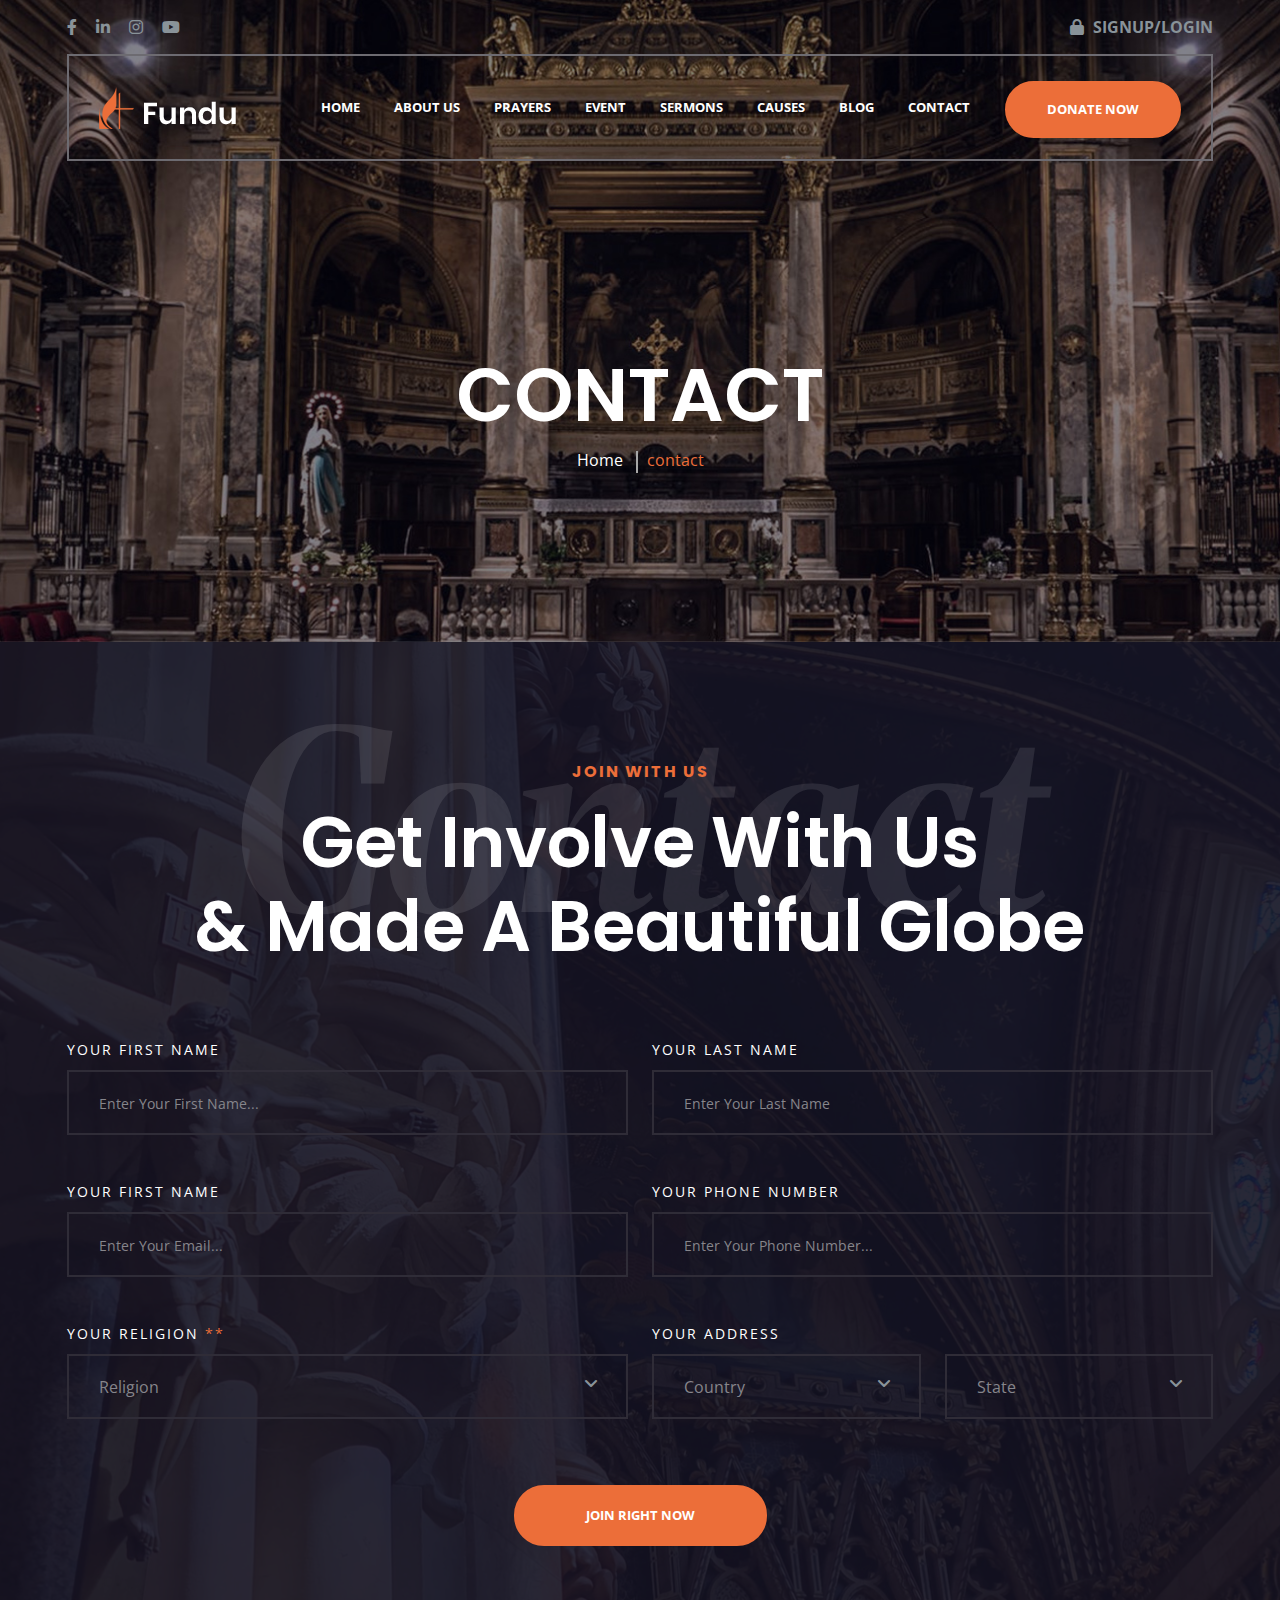
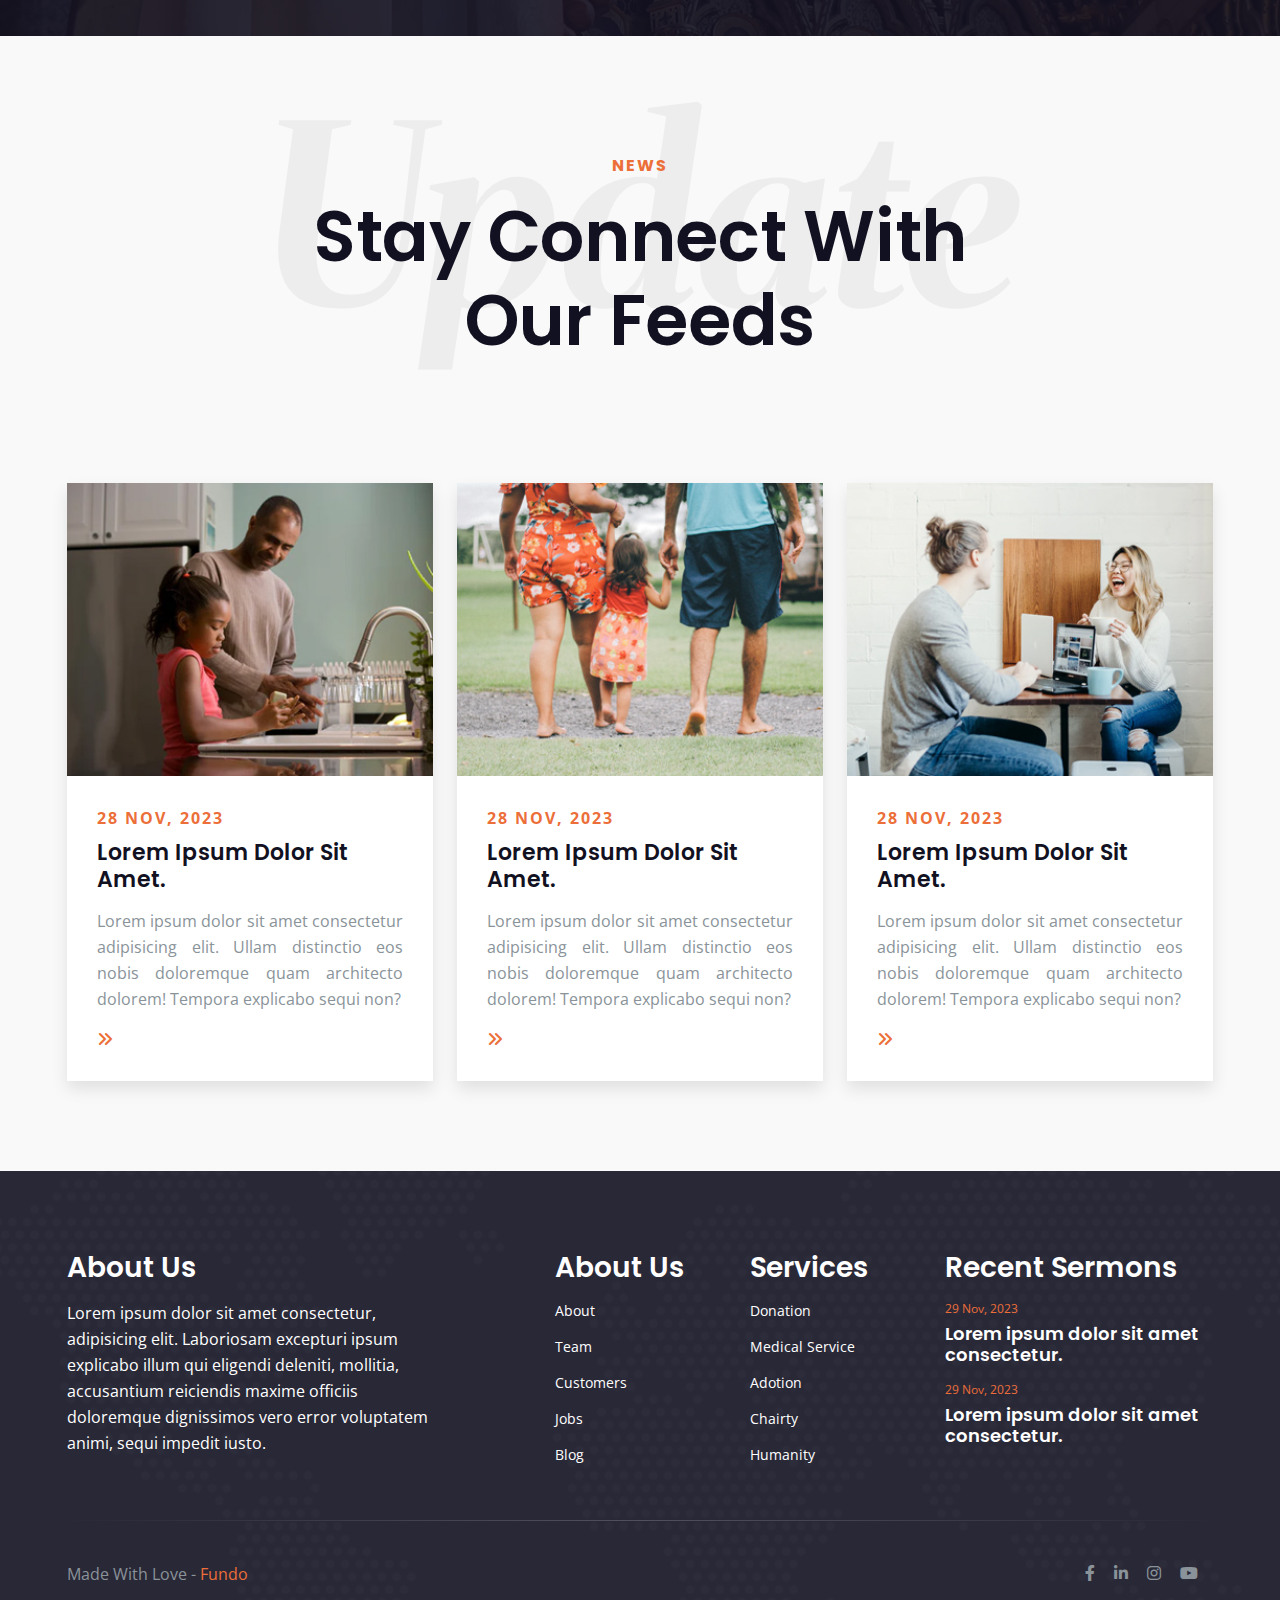
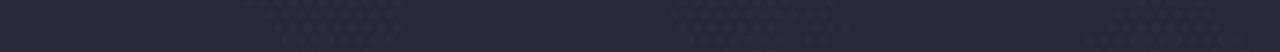
<file: contact.html>
<!doctype html>
<html class="no-js" lang="">

<head>
    <meta charset="utf-8">
    <meta http-equiv="x-ua-compatible" content="ie=edge">
    <title>Contact</title>
    <meta name="description" content="">
    <meta name="viewport" content="width=device-width, initial-scale=1">

    <link rel="manifest" href="site.webmanifest">
    <link rel="shortcut icon" type="image/x-icon" href="assets/img/favicon.ico">
    <!-- Place favicon.ico in the root directory -->

    <!-- CSS here -->
    <link rel="stylesheet" href="assets/css/bootstrap.min.css">
    <link rel="stylesheet" href="assets/css/owl.carousel.min.css">
    <link rel="stylesheet" href="assets/css/animate.min.css">
    <link rel="stylesheet" href="assets/css/magnific-popup.css">
    <link rel="stylesheet" href="assets/css/all.min.css">
    <link rel="stylesheet" href="assets/css/themify-icons.css">
    <link rel="stylesheet" href="assets/css/meanmenu.css">
    <link rel="stylesheet" href="assets/css/slick.css">
    <link rel="stylesheet" href="assets/css/main.css">
</head>

<body>

    <!-- Header Start -->
    <header class="header-transparent header-transparent-two">
        <div class="header-top py-15">
            <div class="container">
                <div class="row">
                    <div class="col-xl-6 col-lg-6 col-6">
                        <div class="header-social">
                            <a href="#"><i class="fab fa-facebook-f"></i></a>
                            <a href="#"><i class="fab fa-linkedin-in"></i></a>
                            <a href="#"><i class="fab fa-instagram"></i></a>
                            <a href="#"><i class="fab fa-youtube"></i></a>
                        </div>
                    </div>
                    <div class="col-xl-6 col-lg-6 col-6">
                        <div class="user-login text-center text-sm-end">
                            <a href="#"><i class="fas fa-lock"></i> Signup/login</a>
                        </div>
                    </div>
                </div>
            </div>
        </div>
        <div class="menu-area">
            <div class="container">
                <div class="menu-bg">
                    <div class="row align-items-center">
                        <div class="col-xl-2 col-lg-2">
                            <div class="logo">
                                <a href="index.html"><img src="assets/img/logo/white-logo.png" alt=""></a>
                            </div>
                        </div>
                        <div class="col-xl-10 col-lg-10">
                            <div class="header-btn d-none d-lg-block f-right">
                                <a href="#" class="s-btn">Donate Now</a>
                            </div>
                            <div class="main-menu f-right">
                                <nav id="mobile-menu" class="contact-menu">
                                    <ul>
                                        <li><a href="index.html">Home</a></li>
                                        <li><a href="#about">About Us</a>
                                            <ul class="sub-menu">
                                                <li><a href="index.html">Home</a></li>
                                                <li><a href="#">About Us</a></li>
                                                <li><a href="#">Prayers</a></li>
                                                <li><a href="#">Event</a></li>
                                                <li><a href="#">Causes</a></li>
                                                <li><a href="#">Blog</a></li>
                                                <li><a href="#">Sermons</a></li>
                                            </ul>
                                        </li>
                                        <li><a href="#prayer">Prayers</a></li>
                                        <li><a href="#event">Event</a></li>
                                        <li><a href="#sermons">Sermons</a></li>
                                        <li><a href="#causes">Causes</a></li>
                                        <li><a href="#blog">Blog</a></li>
                                        <li><a href="contact.html">Contact</a></li>
                                    </ul>
                                </nav>
                            </div>
                        </div>
                        <div class="col-12">
                            <div class="mobile-menu"></div>
                        </div>
                    </div>
                </div>
            </div>
        </div>
    </header>
    <!-- Header End -->

    <!-- main start -->
    <main>
        <!-- page-title-area -->
        <div class="page-title-area" data-overlay="dark" data-opacity="9"
            data-background="assets/img/bg/contact-bg.jpg">
            <div class="container">
                <div class="page-title">
                    <h2>Contact</h2>
                    <div class="breadcrumb-menu">
                        <ul>
                            <li><a href="#">Home</a></li>
                            <li><span>contact</span></li>
                        </ul>
                    </div>
                </div>
            </div>
        </div>


        <!-- join-us-area -->
        <div id="contact" class="join-us-area pt-120 pb-90" data-overlay="dark" data-opacity="9"
            data-background="assets/img/bg/join.jpg">
            <div class="container">
                <div class="row">
                    <div class="col-12 pb-30">
                        <div class="section-title section-title-white text-center">
                            <h6>Join With Us</h6>
                            <h2>Get Involve With Us<br>& Made a Beautiful Globe</h2>
                            <h3 class="back-title">Contact</h3>
                        </div>
                    </div>

                    <!-- form -->
                    <div class="join-form">
                        <form action="#">
                            <div class="row row-gap-3 column-gap-8">
                                <div class="col-lg-6 mb-30">
                                    <label for="fname">Your First Name</label>
                                    <input type="text" id="fname" placeholder="Enter Your First Name...">
                                </div>
                                <div class="col-lg-6 mb-30">
                                    <label for="lname">Your Last Name</label>
                                    <input type="text" id="lname" placeholder="Enter Your Last Name">
                                </div>
                                <div class="col-lg-6 mb-30">
                                    <label for="email">Your First Name</label>
                                    <input type="email" id="email" placeholder="Enter Your Email...">
                                </div>
                                <div class="col-lg-6 mb-30">
                                    <label for="phone">Your Phone Number</label>
                                    <input type="tel" id="phone" placeholder="Enter Your Phone Number...">
                                </div>
                                <div class="col-lg-6 mb-30">
                                    <label for="religion">Your Religion <span>**</span></label>
                                    <div class="join-select">
                                        <select name="religion" id="religion">
                                            <option selected>Religion</option>
                                            <option value="islam">Islam</option>
                                            <option value="hindu">Hindu</option>
                                            <option value="ihudi">Ihudi</option>
                                            <option value="christan">Christan</option>
                                            <option value="buddhist">Buddhist</option>
                                        </select>
                                    </div>
                                </div>
                                <div class="col-lg-6 mb-30">
                                    <label for="fname">Your Address</label>
                                    <div class="row">
                                        <div class="col-lg-6">
                                            <div class="join-select">
                                                <select name="country" id="country">
                                                    <option selected>Country</option>
                                                    <option value="islam">India</option>
                                                    <option value="hindu">Bangladesh</option>
                                                    <option value="ihudi">Briten</option>
                                                    <option value="christan">USA</option>
                                                    <option value="buddhist">Nepal</option>
                                                </select>
                                            </div>
                                        </div>
                                        <div class="col-lg-6">
                                            <div class="join-select">
                                                <select name="state" id="state">
                                                    <option selected>State</option>
                                                    <option value="islam">Dhaka</option>
                                                    <option value="hindu">Khulna</option>
                                                    <option value="ihudi">Rangpur</option>
                                                    <option value="christan">Barishal</option>
                                                    <option value="buddhist">Kushtia</option>
                                                </select>
                                            </div>
                                        </div>
                                    </div>
                                </div>
                                <div class="col-xl-12 mt-20 text-center">
                                    <button class="s-btn btn-lg">Join Right Now</button>
                                </div>
                            </div>
                        </form>
                    </div>
                </div>
            </div>
        </div>

        <!-- blog-area -->
        <div class="latest-blog-area grey-bg pt-120 pb-90">
            <div class="container">
                <div class="row">
                    <div class="col-12 pb-80">
                        <div class="section-title text-center">
                            <h6>News</h6>
                            <h2>Stay Connect with<br>Our Feeds</h2>
                            <h3 class="back-title">Update</h3>
                        </div>
                    </div>
                </div>
                <div class="row justify-content-center">
                    <div class="col-lg-4 col-md-6">
                        <div class="funblog">
                            <div class="funblog__img">
                                <a href="#"><img src="assets/img/blog/bs1.jpg" alt=""></a>
                            </div>
                            <div class="funblog__content">
                                <span class="sub-title">28 Nov, 2023</span>
                                <h4><a href="#">Lorem ipsum dolor sit amet.</a></h4>
                                <p>Lorem ipsum dolor sit amet consectetur adipisicing elit. Ullam distinctio eos nobis
                                    doloremque quam architecto dolorem! Tempora explicabo sequi non?</p>
                                <div class="funblog__content-link">
                                    <a href="#"><i class="fa-solid fa-angles-right"></i></a>
                                </div>
                            </div>
                        </div>
                    </div>
                    <div class="col-lg-4 col-md-6">
                        <div class="funblog">
                            <div class="funblog__img">
                                <a href="#"><img src="assets/img/blog/bs2.jpg" alt=""></a>
                            </div>
                            <div class="funblog__content">
                                <span class="sub-title">28 Nov, 2023</span>
                                <h4><a href="#">Lorem ipsum dolor sit amet.</a></h4>
                                <p>Lorem ipsum dolor sit amet consectetur adipisicing elit. Ullam distinctio eos nobis
                                    doloremque quam architecto dolorem! Tempora explicabo sequi non?</p>
                                <div class="funblog__content-link">
                                    <a href="#"><i class="fa-solid fa-angles-right"></i></a>
                                </div>
                            </div>
                        </div>
                    </div>
                    <div class="col-lg-4 col-md-6">
                        <div class="funblog">
                            <div class="funblog__img">
                                <a href="#"><img src="assets/img/blog/bs3.jpg" alt=""></a>
                            </div>
                            <div class="funblog__content">
                                <span class="sub-title">28 Nov, 2023</span>
                                <h4><a href="#">Lorem ipsum dolor sit amet.</a></h4>
                                <p>Lorem ipsum dolor sit amet consectetur adipisicing elit. Ullam distinctio eos nobis
                                    doloremque quam architecto dolorem! Tempora explicabo sequi non?</p>
                                <div class="funblog__content-link">
                                    <a href="#"><i class="fa-solid fa-angles-right"></i></a>
                                </div>
                            </div>
                        </div>
                    </div>
                </div>
            </div>
        </div>
    </main>
    <!-- main end -->

    <!-- footer -->
    <footer class="footer-area pt-80 pb-50" data-overlay="dark" data-opacity="9"
        data-background="assets/img/bg/footer-p.png">
        <div class="container">
            <div class="row">
                <div class="col-md-4 col-8">
                    <div class="footer-widget">
                        <h3 class="footer-title">About Us</h3>
                        <p>Lorem ipsum dolor sit amet consectetur, adipisicing elit. Laboriosam excepturi ipsum
                            explicabo illum qui eligendi deleniti, mollitia, accusantium reiciendis maxime officiis
                            doloremque dignissimos vero error voluptatem animi, sequi impedit iusto.</p>
                    </div>
                </div>
                <div class="col-md-2 col-lg-2 offset-lg-1 col-4">
                    <div class="footer-widget">
                        <h3 class="footer-title">About Us</h3>
                        <ul>
                            <li><a href="#">About</a></li>
                            <li><a href="#">Team</a></li>
                            <li><a href="#">Customers</a></li>
                            <li><a href="#">Jobs</a></li>
                            <li><a href="#">Blog</a></li>
                        </ul>
                    </div>
                </div>
                <div class="col-md-2 col-4">
                    <div class="footer-widget">
                        <h3 class="footer-title">Services</h3>
                        <ul>
                            <li><a href="#">Donation</a></li>
                            <li><a href="#">Medical Service</a></li>
                            <li><a href="#">Adotion</a></li>
                            <li><a href="#">Chairty</a></li>
                            <li><a href="#">Humanity</a></li>
                        </ul>
                    </div>
                </div>
                <div class="col-md-4 col-lg-3 col-8">
                    <div class="footer-widget">
                        <h3 class="footer-title">Recent Sermons</h3>
                        <div class="footer-post">
                            <div class="single-footer-post">
                                <span>29 Nov, 2023</span>
                                <h4><a href="#">Lorem ipsum dolor sit amet consectetur.</a></h4>
                            </div>
                            <div class="single-footer-post">
                                <span>29 Nov, 2023</span>
                                <h4><a href="#">Lorem ipsum dolor sit amet consectetur.</a></h4>
                            </div>
                        </div>
                    </div>
                </div>
            </div>

            <div class="row">
                <hr class="hr-style my-40">
                <div class="col-md-4 col-6">
                    <div class="copyright">
                        <p>Made With Love - <a href="#">Fundo</a></p>
                    </div>
                </div>
                <div class="col-md-4 offset-md-4 col-6">
                    <div class="header-social text-end">
                        <a href="#"><i class="fab fa-facebook-f"></i></a>
                        <a href="#"><i class="fab fa-linkedin-in"></i></a>
                        <a href="#"><i class="fab fa-instagram"></i></a>
                        <a href="#"><i class="fab fa-youtube"></i></a>
                    </div>
                </div>

            </div>
        </div>
    </footer>

    <!-- JS here -->
    <!-- <script src="assets/js/vendor/jquery-1.12.4.min.js"></script> -->
    <script src="assets/js/vendor/jquery-3.6.0.min.js"></script>
    <script src="assets/js/jquery-migrate-3.4.0.min.js"></script>
    <script src="assets/js/bootstrap.bundle.min.js"></script>
    <script src="assets/js/owl.carousel.min.js"></script>
    <script src="assets/js/isotope.pkgd.min.js"></script>
    <script src="assets/js/one-page-nav-min.js"></script>
    <script src="assets/js/slick.min.js"></script>
    <script src="assets/js/jquery.meanmenu.min.js"></script>
    <script src="assets/js/ajax-form.js"></script>
    <script src="assets/js/wow.min.js"></script>
    <script src="assets/js/jquery.scrollUp.min.js"></script>
    <script src="assets/js/imagesloaded.pkgd.min.js"></script>
    <script src="assets/js/jquery.magnific-popup.min.js"></script>
    <script src="assets/js/plugins.js"></script>
    <script src="assets/js/main.js"></script>
</body>

</html>
</file>
<file: assets/css/themify-icons.css>
@font-face {
	font-family: 'themify';
	src:url('fonts/themify.eot?-fvbane');
	src:url('fonts/themify.eot?#iefix-fvbane') format('embedded-opentype'),
		url('fonts/themify.woff?-fvbane') format('woff'),
		url('fonts/themify.ttf?-fvbane') format('truetype'),
		url('fonts/themify.svg?-fvbane#themify') format('svg');
	font-weight: normal;
	font-style: normal;
}

[class^="ti-"], [class*=" ti-"] {
	font-family: 'themify';
	speak: none;
	font-style: normal;
	font-weight: normal;
	font-variant: normal;
	text-transform: none;
	line-height: 1;

	/* Better Font Rendering =========== */
	-webkit-font-smoothing: antialiased;
	-moz-osx-font-smoothing: grayscale;
}

.ti-wand:before {
	content: "\e600";
}
.ti-volume:before {
	content: "\e601";
}
.ti-user:before {
	content: "\e602";
}
.ti-unlock:before {
	content: "\e603";
}
.ti-unlink:before {
	content: "\e604";
}
.ti-trash:before {
	content: "\e605";
}
.ti-thought:before {
	content: "\e606";
}
.ti-target:before {
	content: "\e607";
}
.ti-tag:before {
	content: "\e608";
}
.ti-tablet:before {
	content: "\e609";
}
.ti-star:before {
	content: "\e60a";
}
.ti-spray:before {
	content: "\e60b";
}
.ti-signal:before {
	content: "\e60c";
}
.ti-shopping-cart:before {
	content: "\e60d";
}
.ti-shopping-cart-full:before {
	content: "\e60e";
}
.ti-settings:before {
	content: "\e60f";
}
.ti-search:before {
	content: "\e610";
}
.ti-zoom-in:before {
	content: "\e611";
}
.ti-zoom-out:before {
	content: "\e612";
}
.ti-cut:before {
	content: "\e613";
}
.ti-ruler:before {
	content: "\e614";
}
.ti-ruler-pencil:before {
	content: "\e615";
}
.ti-ruler-alt:before {
	content: "\e616";
}
.ti-bookmark:before {
	content: "\e617";
}
.ti-bookmark-alt:before {
	content: "\e618";
}
.ti-reload:before {
	content: "\e619";
}
.ti-plus:before {
	content: "\e61a";
}
.ti-pin:before {
	content: "\e61b";
}
.ti-pencil:before {
	content: "\e61c";
}
.ti-pencil-alt:before {
	content: "\e61d";
}
.ti-paint-roller:before {
	content: "\e61e";
}
.ti-paint-bucket:before {
	content: "\e61f";
}
.ti-na:before {
	content: "\e620";
}
.ti-mobile:before {
	content: "\e621";
}
.ti-minus:before {
	content: "\e622";
}
.ti-medall:before {
	content: "\e623";
}
.ti-medall-alt:before {
	content: "\e624";
}
.ti-marker:before {
	content: "\e625";
}
.ti-marker-alt:before {
	content: "\e626";
}
.ti-arrow-up:before {
	content: "\e627";
}
.ti-arrow-right:before {
	content: "\e628";
}
.ti-arrow-left:before {
	content: "\e629";
}
.ti-arrow-down:before {
	content: "\e62a";
}
.ti-lock:before {
	content: "\e62b";
}
.ti-location-arrow:before {
	content: "\e62c";
}
.ti-link:before {
	content: "\e62d";
}
.ti-layout:before {
	content: "\e62e";
}
.ti-layers:before {
	content: "\e62f";
}
.ti-layers-alt:before {
	content: "\e630";
}
.ti-key:before {
	content: "\e631";
}
.ti-import:before {
	content: "\e632";
}
.ti-image:before {
	content: "\e633";
}
.ti-heart:before {
	content: "\e634";
}
.ti-heart-broken:before {
	content: "\e635";
}
.ti-hand-stop:before {
	content: "\e636";
}
.ti-hand-open:before {
	content: "\e637";
}
.ti-hand-drag:before {
	content: "\e638";
}
.ti-folder:before {
	content: "\e639";
}
.ti-flag:before {
	content: "\e63a";
}
.ti-flag-alt:before {
	content: "\e63b";
}
.ti-flag-alt-2:before {
	content: "\e63c";
}
.ti-eye:before {
	content: "\e63d";
}
.ti-export:before {
	content: "\e63e";
}
.ti-exchange-vertical:before {
	content: "\e63f";
}
.ti-desktop:before {
	content: "\e640";
}
.ti-cup:before {
	content: "\e641";
}
.ti-crown:before {
	content: "\e642";
}
.ti-comments:before {
	content: "\e643";
}
.ti-comment:before {
	content: "\e644";
}
.ti-comment-alt:before {
	content: "\e645";
}
.ti-close:before {
	content: "\e646";
}
.ti-clip:before {
	content: "\e647";
}
.ti-angle-up:before {
	content: "\e648";
}
.ti-angle-right:before {
	content: "\e649";
}
.ti-angle-left:before {
	content: "\e64a";
}
.ti-angle-down:before {
	content: "\e64b";
}
.ti-check:before {
	content: "\e64c";
}
.ti-check-box:before {
	content: "\e64d";
}
.ti-camera:before {
	content: "\e64e";
}
.ti-announcement:before {
	content: "\e64f";
}
.ti-brush:before {
	content: "\e650";
}
.ti-briefcase:before {
	content: "\e651";
}
.ti-bolt:before {
	content: "\e652";
}
.ti-bolt-alt:before {
	content: "\e653";
}
.ti-blackboard:before {
	content: "\e654";
}
.ti-bag:before {
	content: "\e655";
}
.ti-move:before {
	content: "\e656";
}
.ti-arrows-vertical:before {
	content: "\e657";
}
.ti-arrows-horizontal:before {
	content: "\e658";
}
.ti-fullscreen:before {
	content: "\e659";
}
.ti-arrow-top-right:before {
	content: "\e65a";
}
.ti-arrow-top-left:before {
	content: "\e65b";
}
.ti-arrow-circle-up:before {
	content: "\e65c";
}
.ti-arrow-circle-right:before {
	content: "\e65d";
}
.ti-arrow-circle-left:before {
	content: "\e65e";
}
.ti-arrow-circle-down:before {
	content: "\e65f";
}
.ti-angle-double-up:before {
	content: "\e660";
}
.ti-angle-double-right:before {
	content: "\e661";
}
.ti-angle-double-left:before {
	content: "\e662";
}
.ti-angle-double-down:before {
	content: "\e663";
}
.ti-zip:before {
	content: "\e664";
}
.ti-world:before {
	content: "\e665";
}
.ti-wheelchair:before {
	content: "\e666";
}
.ti-view-list:before {
	content: "\e667";
}
.ti-view-list-alt:before {
	content: "\e668";
}
.ti-view-grid:before {
	content: "\e669";
}
.ti-uppercase:before {
	content: "\e66a";
}
.ti-upload:before {
	content: "\e66b";
}
.ti-underline:before {
	content: "\e66c";
}
.ti-truck:before {
	content: "\e66d";
}
.ti-timer:before {
	content: "\e66e";
}
.ti-ticket:before {
	content: "\e66f";
}
.ti-thumb-up:before {
	content: "\e670";
}
.ti-thumb-down:before {
	content: "\e671";
}
.ti-text:before {
	content: "\e672";
}
.ti-stats-up:before {
	content: "\e673";
}
.ti-stats-down:before {
	content: "\e674";
}
.ti-split-v:before {
	content: "\e675";
}
.ti-split-h:before {
	content: "\e676";
}
.ti-smallcap:before {
	content: "\e677";
}
.ti-shine:before {
	content: "\e678";
}
.ti-shift-right:before {
	content: "\e679";
}
.ti-shift-left:before {
	content: "\e67a";
}
.ti-shield:before {
	content: "\e67b";
}
.ti-notepad:before {
	content: "\e67c";
}
.ti-server:before {
	content: "\e67d";
}
.ti-quote-right:before {
	content: "\e67e";
}
.ti-quote-left:before {
	content: "\e67f";
}
.ti-pulse:before {
	content: "\e680";
}
.ti-printer:before {
	content: "\e681";
}
.ti-power-off:before {
	content: "\e682";
}
.ti-plug:before {
	content: "\e683";
}
.ti-pie-chart:before {
	content: "\e684";
}
.ti-paragraph:before {
	content: "\e685";
}
.ti-panel:before {
	content: "\e686";
}
.ti-package:before {
	content: "\e687";
}
.ti-music:before {
	content: "\e688";
}
.ti-music-alt:before {
	content: "\e689";
}
.ti-mouse:before {
	content: "\e68a";
}
.ti-mouse-alt:before {
	content: "\e68b";
}
.ti-money:before {
	content: "\e68c";
}
.ti-microphone:before {
	content: "\e68d";
}
.ti-menu:before {
	content: "\e68e";
}
.ti-menu-alt:before {
	content: "\e68f";
}
.ti-map:before {
	content: "\e690";
}
.ti-map-alt:before {
	content: "\e691";
}
.ti-loop:before {
	content: "\e692";
}
.ti-location-pin:before {
	content: "\e693";
}
.ti-list:before {
	content: "\e694";
}
.ti-light-bulb:before {
	content: "\e695";
}
.ti-Italic:before {
	content: "\e696";
}
.ti-info:before {
	content: "\e697";
}
.ti-infinite:before {
	content: "\e698";
}
.ti-id-badge:before {
	content: "\e699";
}
.ti-hummer:before {
	content: "\e69a";
}
.ti-home:before {
	content: "\e69b";
}
.ti-help:before {
	content: "\e69c";
}
.ti-headphone:before {
	content: "\e69d";
}
.ti-harddrives:before {
	content: "\e69e";
}
.ti-harddrive:before {
	content: "\e69f";
}
.ti-gift:before {
	content: "\e6a0";
}
.ti-game:before {
	content: "\e6a1";
}
.ti-filter:before {
	content: "\e6a2";
}
.ti-files:before {
	content: "\e6a3";
}
.ti-file:before {
	content: "\e6a4";
}
.ti-eraser:before {
	content: "\e6a5";
}
.ti-envelope:before {
	content: "\e6a6";
}
.ti-download:before {
	content: "\e6a7";
}
.ti-direction:before {
	content: "\e6a8";
}
.ti-direction-alt:before {
	content: "\e6a9";
}
.ti-dashboard:before {
	content: "\e6aa";
}
.ti-control-stop:before {
	content: "\e6ab";
}
.ti-control-shuffle:before {
	content: "\e6ac";
}
.ti-control-play:before {
	content: "\e6ad";
}
.ti-control-pause:before {
	content: "\e6ae";
}
.ti-control-forward:before {
	content: "\e6af";
}
.ti-control-backward:before {
	content: "\e6b0";
}
.ti-cloud:before {
	content: "\e6b1";
}
.ti-cloud-up:before {
	content: "\e6b2";
}
.ti-cloud-down:before {
	content: "\e6b3";
}
.ti-clipboard:before {
	content: "\e6b4";
}
.ti-car:before {
	content: "\e6b5";
}
.ti-calendar:before {
	content: "\e6b6";
}
.ti-book:before {
	content: "\e6b7";
}
.ti-bell:before {
	content: "\e6b8";
}
.ti-basketball:before {
	content: "\e6b9";
}
.ti-bar-chart:before {
	content: "\e6ba";
}
.ti-bar-chart-alt:before {
	content: "\e6bb";
}
.ti-back-right:before {
	content: "\e6bc";
}
.ti-back-left:before {
	content: "\e6bd";
}
.ti-arrows-corner:before {
	content: "\e6be";
}
.ti-archive:before {
	content: "\e6bf";
}
.ti-anchor:before {
	content: "\e6c0";
}
.ti-align-right:before {
	content: "\e6c1";
}
.ti-align-left:before {
	content: "\e6c2";
}
.ti-align-justify:before {
	content: "\e6c3";
}
.ti-align-center:before {
	content: "\e6c4";
}
.ti-alert:before {
	content: "\e6c5";
}
.ti-alarm-clock:before {
	content: "\e6c6";
}
.ti-agenda:before {
	content: "\e6c7";
}
.ti-write:before {
	content: "\e6c8";
}
.ti-window:before {
	content: "\e6c9";
}
.ti-widgetized:before {
	content: "\e6ca";
}
.ti-widget:before {
	content: "\e6cb";
}
.ti-widget-alt:before {
	content: "\e6cc";
}
.ti-wallet:before {
	content: "\e6cd";
}
.ti-video-clapper:before {
	content: "\e6ce";
}
.ti-video-camera:before {
	content: "\e6cf";
}
.ti-vector:before {
	content: "\e6d0";
}
.ti-themify-logo:before {
	content: "\e6d1";
}
.ti-themify-favicon:before {
	content: "\e6d2";
}
.ti-themify-favicon-alt:before {
	content: "\e6d3";
}
.ti-support:before {
	content: "\e6d4";
}
.ti-stamp:before {
	content: "\e6d5";
}
.ti-split-v-alt:before {
	content: "\e6d6";
}
.ti-slice:before {
	content: "\e6d7";
}
.ti-shortcode:before {
	content: "\e6d8";
}
.ti-shift-right-alt:before {
	content: "\e6d9";
}
.ti-shift-left-alt:before {
	content: "\e6da";
}
.ti-ruler-alt-2:before {
	content: "\e6db";
}
.ti-receipt:before {
	content: "\e6dc";
}
.ti-pin2:before {
	content: "\e6dd";
}
.ti-pin-alt:before {
	content: "\e6de";
}
.ti-pencil-alt2:before {
	content: "\e6df";
}
.ti-palette:before {
	content: "\e6e0";
}
.ti-more:before {
	content: "\e6e1";
}
.ti-more-alt:before {
	content: "\e6e2";
}
.ti-microphone-alt:before {
	content: "\e6e3";
}
.ti-magnet:before {
	content: "\e6e4";
}
.ti-line-double:before {
	content: "\e6e5";
}
.ti-line-dotted:before {
	content: "\e6e6";
}
.ti-line-dashed:before {
	content: "\e6e7";
}
.ti-layout-width-full:before {
	content: "\e6e8";
}
.ti-layout-width-default:before {
	content: "\e6e9";
}
.ti-layout-width-default-alt:before {
	content: "\e6ea";
}
.ti-layout-tab:before {
	content: "\e6eb";
}
.ti-layout-tab-window:before {
	content: "\e6ec";
}
.ti-layout-tab-v:before {
	content: "\e6ed";
}
.ti-layout-tab-min:before {
	content: "\e6ee";
}
.ti-layout-slider:before {
	content: "\e6ef";
}
.ti-layout-slider-alt:before {
	content: "\e6f0";
}
.ti-layout-sidebar-right:before {
	content: "\e6f1";
}
.ti-layout-sidebar-none:before {
	content: "\e6f2";
}
.ti-layout-sidebar-left:before {
	content: "\e6f3";
}
.ti-layout-placeholder:before {
	content: "\e6f4";
}
.ti-layout-menu:before {
	content: "\e6f5";
}
.ti-layout-menu-v:before {
	content: "\e6f6";
}
.ti-layout-menu-separated:before {
	content: "\e6f7";
}
.ti-layout-menu-full:before {
	content: "\e6f8";
}
.ti-layout-media-right-alt:before {
	content: "\e6f9";
}
.ti-layout-media-right:before {
	content: "\e6fa";
}
.ti-layout-media-overlay:before {
	content: "\e6fb";
}
.ti-layout-media-overlay-alt:before {
	content: "\e6fc";
}
.ti-layout-media-overlay-alt-2:before {
	content: "\e6fd";
}
.ti-layout-media-left-alt:before {
	content: "\e6fe";
}
.ti-layout-media-left:before {
	content: "\e6ff";
}
.ti-layout-media-center-alt:before {
	content: "\e700";
}
.ti-layout-media-center:before {
	content: "\e701";
}
.ti-layout-list-thumb:before {
	content: "\e702";
}
.ti-layout-list-thumb-alt:before {
	content: "\e703";
}
.ti-layout-list-post:before {
	content: "\e704";
}
.ti-layout-list-large-image:before {
	content: "\e705";
}
.ti-layout-line-solid:before {
	content: "\e706";
}
.ti-layout-grid4:before {
	content: "\e707";
}
.ti-layout-grid3:before {
	content: "\e708";
}
.ti-layout-grid2:before {
	content: "\e709";
}
.ti-layout-grid2-thumb:before {
	content: "\e70a";
}
.ti-layout-cta-right:before {
	content: "\e70b";
}
.ti-layout-cta-left:before {
	content: "\e70c";
}
.ti-layout-cta-center:before {
	content: "\e70d";
}
.ti-layout-cta-btn-right:before {
	content: "\e70e";
}
.ti-layout-cta-btn-left:before {
	content: "\e70f";
}
.ti-layout-column4:before {
	content: "\e710";
}
.ti-layout-column3:before {
	content: "\e711";
}
.ti-layout-column2:before {
	content: "\e712";
}
.ti-layout-accordion-separated:before {
	content: "\e713";
}
.ti-layout-accordion-merged:before {
	content: "\e714";
}
.ti-layout-accordion-list:before {
	content: "\e715";
}
.ti-ink-pen:before {
	content: "\e716";
}
.ti-info-alt:before {
	content: "\e717";
}
.ti-help-alt:before {
	content: "\e718";
}
.ti-headphone-alt:before {
	content: "\e719";
}
.ti-hand-point-up:before {
	content: "\e71a";
}
.ti-hand-point-right:before {
	content: "\e71b";
}
.ti-hand-point-left:before {
	content: "\e71c";
}
.ti-hand-point-down:before {
	content: "\e71d";
}
.ti-gallery:before {
	content: "\e71e";
}
.ti-face-smile:before {
	content: "\e71f";
}
.ti-face-sad:before {
	content: "\e720";
}
.ti-credit-card:before {
	content: "\e721";
}
.ti-control-skip-forward:before {
	content: "\e722";
}
.ti-control-skip-backward:before {
	content: "\e723";
}
.ti-control-record:before {
	content: "\e724";
}
.ti-control-eject:before {
	content: "\e725";
}
.ti-comments-smiley:before {
	content: "\e726";
}
.ti-brush-alt:before {
	content: "\e727";
}
.ti-youtube:before {
	content: "\e728";
}
.ti-vimeo:before {
	content: "\e729";
}
.ti-twitter:before {
	content: "\e72a";
}
.ti-time:before {
	content: "\e72b";
}
.ti-tumblr:before {
	content: "\e72c";
}
.ti-skype:before {
	content: "\e72d";
}
.ti-share:before {
	content: "\e72e";
}
.ti-share-alt:before {
	content: "\e72f";
}
.ti-rocket:before {
	content: "\e730";
}
.ti-pinterest:before {
	content: "\e731";
}
.ti-new-window:before {
	content: "\e732";
}
.ti-microsoft:before {
	content: "\e733";
}
.ti-list-ol:before {
	content: "\e734";
}
.ti-linkedin:before {
	content: "\e735";
}
.ti-layout-sidebar-2:before {
	content: "\e736";
}
.ti-layout-grid4-alt:before {
	content: "\e737";
}
.ti-layout-grid3-alt:before {
	content: "\e738";
}
.ti-layout-grid2-alt:before {
	content: "\e739";
}
.ti-layout-column4-alt:before {
	content: "\e73a";
}
.ti-layout-column3-alt:before {
	content: "\e73b";
}
.ti-layout-column2-alt:before {
	content: "\e73c";
}
.ti-instagram:before {
	content: "\e73d";
}
.ti-google:before {
	content: "\e73e";
}
.ti-github:before {
	content: "\e73f";
}
.ti-flickr:before {
	content: "\e740";
}
.ti-facebook:before {
	content: "\e741";
}
.ti-dropbox:before {
	content: "\e742";
}
.ti-dribbble:before {
	content: "\e743";
}
.ti-apple:before {
	content: "\e744";
}
.ti-android:before {
	content: "\e745";
}
.ti-save:before {
	content: "\e746";
}
.ti-save-alt:before {
	content: "\e747";
}
.ti-yahoo:before {
	content: "\e748";
}
.ti-wordpress:before {
	content: "\e749";
}
.ti-vimeo-alt:before {
	content: "\e74a";
}
.ti-twitter-alt:before {
	content: "\e74b";
}
.ti-tumblr-alt:before {
	content: "\e74c";
}
.ti-trello:before {
	content: "\e74d";
}
.ti-stack-overflow:before {
	content: "\e74e";
}
.ti-soundcloud:before {
	content: "\e74f";
}
.ti-sharethis:before {
	content: "\e750";
}
.ti-sharethis-alt:before {
	content: "\e751";
}
.ti-reddit:before {
	content: "\e752";
}
.ti-pinterest-alt:before {
	content: "\e753";
}
.ti-microsoft-alt:before {
	content: "\e754";
}
.ti-linux:before {
	content: "\e755";
}
.ti-jsfiddle:before {
	content: "\e756";
}
.ti-joomla:before {
	content: "\e757";
}
.ti-html5:before {
	content: "\e758";
}
.ti-flickr-alt:before {
	content: "\e759";
}
.ti-email:before {
	content: "\e75a";
}
.ti-drupal:before {
	content: "\e75b";
}
.ti-dropbox-alt:before {
	content: "\e75c";
}
.ti-css3:before {
	content: "\e75d";
}
.ti-rss:before {
	content: "\e75e";
}
.ti-rss-alt:before {
	content: "\e75f";
}
</file>
<file: assets/css/main.css>
/*-----------------------------------------------------------------------------------

    Template Name: Sample - Corporate Business Bootstrap4 HTML5 Template
    Template URI: site.com
    Description: Sample - Corporate Business Bootstrap4 HTML5 Template
    Author: BasicTheme
    Author URI: site.com
    Version: 1.0

-----------------------------------------------------------------------------------

    CSS INDEX
    ===================

    01. Theme default CSS
	02. Header
    03. Hero
	04. Footer

-----------------------------------------------------------------------------------*/
/*----------------------------------------*/
/*  01. Theme default CSS
/*----------------------------------------*/
/* 1. Theme default css */
@import url("https://fonts.googleapis.com/css2?family=Open+Sans:wght@400;600;700&family=Poppins:wght@400;500;600;700&family=Merriweather:ital,wght@0,700;0,900;1,400&display=swap");
body {
  font-family: "Open Sans", sans-serif;
  font-weight: 400;
  font-style: normal;
  color: #899399;
  font-size: 16px;
}

.container {
  max-width: 1170px;
}

.img,
img {
  max-width: 100%;
  transition: all 0.3s ease-out 0s;
}

.f-left {
  float: left;
}

.f-right {
  float: right;
}

.fix {
  overflow: hidden;
}

a,
.button {
  transition: all 0.3s ease-out 0s;
}

a:focus,
.button:focus {
  text-decoration: none;
  outline: none;
}

a,
a:focus,
a:hover {
  color: inherit;
  text-decoration: none;
}

a,
button {
  color: inherit;
  outline: medium none;
}

button:focus,
input:focus,
input:focus,
textarea,
textarea:focus {
  outline: 0;
}

.uppercase {
  text-transform: uppercase;
}

.capitalize {
  text-transform: capitalize;
}

h1,
h2,
h3,
h4,
h5,
h6 {
  font-family: "Poppins", sans-serif;
  color: #121121;
  margin-top: 0px;
  font-weight: 600;
  text-transform: normal;
}

h1 a,
h2 a,
h3 a,
h4 a,
h5 a,
h6 a {
  color: inherit;
}

h1 {
  font-size: 40px;
  font-weight: 500;
}

h2 {
  font-size: 35px;
}

h3 {
  font-size: 28px;
}

h4 {
  font-size: 22px;
}

h5 {
  font-size: 18px;
}

h6 {
  font-size: 16px;
}

ul {
  margin: 0px;
  padding: 0px;
}

li {
  list-style: none;
}

p {
  font-size: 16px;
  font-weight: normal;
  line-height: 26px;
  color: #899399;
  margin-bottom: 15px;
}

hr {
  border-bottom: 1px solid #eceff8;
  border-top: 0 none;
  margin: 30px 0;
  padding: 0;
}

label {
  color: #7e7e7e;
  cursor: pointer;
  font-size: 14px;
  font-weight: 400;
}

*::-moz-selection {
  background: #121121;
  color: #ffffff;
  text-shadow: none;
}

::-moz-selection {
  background: #121121;
  color: #ffffff;
  text-shadow: none;
}

::selection {
  background: #121121;
  color: #ffffff;
  text-shadow: none;
}

/*--
    - Input Placeholder
-----------------------------------------*/
*::-moz-placeholder {
  color: #121121;
  font-size: 14px;
  opacity: 1;
}

*::placeholder {
  color: #121121;
  font-size: 14px;
  opacity: 1;
}

/*--
    - Common Classes
-----------------------------------------*/
.fix {
  overflow: hidden;
}

.clear {
  clear: both;
}

/*--
    - Background color
-----------------------------------------*/
.grey-bg {
  background: #f9f9f9;
}

.white-bg {
  background: #ffffff;
}

.black-bg {
  background: #121121;
}

.theme-bg {
  background: #ec6e39;
}

/*--
    - color
-----------------------------------------*/
.white-color {
  color: #ffffff;
}

.black-color {
  color: #121121;
}

.theme-color {
  color: #ec6e39;
}

/*--
    - Margin & Padding
-----------------------------------------*/
/*-- Margin Top --*/
.mt-5 {
  margin-top: 5px;
}

.mt-10 {
  margin-top: 10px;
}

.mt-15 {
  margin-top: 15px;
}

.mt-20 {
  margin-top: 20px;
}

.mt-25 {
  margin-top: 25px;
}

.mt-30 {
  margin-top: 30px;
}

.mt-35 {
  margin-top: 35px;
}

.mt-40 {
  margin-top: 40px;
}

.mt-45 {
  margin-top: 45px;
}

.mt-50 {
  margin-top: 50px;
}

.mt-55 {
  margin-top: 55px;
}

.mt-60 {
  margin-top: 60px;
}

.mt-65 {
  margin-top: 65px;
}

.mt-70 {
  margin-top: 70px;
}

.mt-75 {
  margin-top: 75px;
}

.mt-80 {
  margin-top: 80px;
}

.mt-85 {
  margin-top: 85px;
}

.mt-90 {
  margin-top: 90px;
}

.mt-95 {
  margin-top: 95px;
}

.mt-100 {
  margin-top: 100px;
}

.mt-105 {
  margin-top: 105px;
}

.mt-110 {
  margin-top: 110px;
}

.mt-115 {
  margin-top: 115px;
}

.mt-120 {
  margin-top: 120px;
}

.mt-125 {
  margin-top: 125px;
}

.mt-130 {
  margin-top: 130px;
}

.mt-135 {
  margin-top: 135px;
}

.mt-140 {
  margin-top: 140px;
}

.mt-145 {
  margin-top: 145px;
}

.mt-150 {
  margin-top: 150px;
}

.mt-155 {
  margin-top: 155px;
}

.mt-160 {
  margin-top: 160px;
}

.mt-165 {
  margin-top: 165px;
}

.mt-170 {
  margin-top: 170px;
}

.mt-175 {
  margin-top: 175px;
}

.mt-180 {
  margin-top: 180px;
}

.mt-185 {
  margin-top: 185px;
}

.mt-190 {
  margin-top: 190px;
}

.mt-195 {
  margin-top: 195px;
}

.mt-200 {
  margin-top: 200px;
}

/*-- Margin Bottom --*/
.mb-5 {
  margin-bottom: 5px;
}

.mb-10 {
  margin-bottom: 10px;
}

.mb-15 {
  margin-bottom: 15px;
}

.mb-20 {
  margin-bottom: 20px;
}

.mb-25 {
  margin-bottom: 25px;
}

.mb-30 {
  margin-bottom: 30px;
}

.mb-35 {
  margin-bottom: 35px;
}

.mb-40 {
  margin-bottom: 40px;
}

.mb-45 {
  margin-bottom: 45px;
}

.mb-50 {
  margin-bottom: 50px;
}

.mb-55 {
  margin-bottom: 55px;
}

.mb-60 {
  margin-bottom: 60px;
}

.mb-65 {
  margin-bottom: 65px;
}

.mb-70 {
  margin-bottom: 70px;
}

.mb-75 {
  margin-bottom: 75px;
}

.mb-80 {
  margin-bottom: 80px;
}

.mb-85 {
  margin-bottom: 85px;
}

.mb-90 {
  margin-bottom: 90px;
}

.mb-95 {
  margin-bottom: 95px;
}

.mb-100 {
  margin-bottom: 100px;
}

.mb-105 {
  margin-bottom: 105px;
}

.mb-110 {
  margin-bottom: 110px;
}

.mb-115 {
  margin-bottom: 115px;
}

.mb-120 {
  margin-bottom: 120px;
}

.mb-125 {
  margin-bottom: 125px;
}

.mb-130 {
  margin-bottom: 130px;
}

.mb-135 {
  margin-bottom: 135px;
}

.mb-140 {
  margin-bottom: 140px;
}

.mb-145 {
  margin-bottom: 145px;
}

.mb-150 {
  margin-bottom: 150px;
}

.mb-155 {
  margin-bottom: 155px;
}

.mb-160 {
  margin-bottom: 160px;
}

.mb-165 {
  margin-bottom: 165px;
}

.mb-170 {
  margin-bottom: 170px;
}

.mb-175 {
  margin-bottom: 175px;
}

.mb-180 {
  margin-bottom: 180px;
}

.mb-185 {
  margin-bottom: 185px;
}

.mb-190 {
  margin-bottom: 190px;
}

.mb-195 {
  margin-bottom: 195px;
}

.mb-200 {
  margin-bottom: 200px;
}

/*-- Margin Top & Bottom --*/
.my-5 {
  margin: 5px 0;
}

.my-10 {
  margin: 10px 0;
}

.my-15 {
  margin: 15px 0;
}

.my-20 {
  margin: 20px 0;
}

.my-25 {
  margin: 25px 0;
}

.my-30 {
  margin: 30px 0;
}

.my-35 {
  margin: 35px 0;
}

.my-40 {
  margin: 40px 0;
}

.my-45 {
  margin: 45px 0;
}

.my-50 {
  margin: 50px 0;
}

.my-55 {
  margin: 55px 0;
}

.my-60 {
  margin: 60px 0;
}

.my-65 {
  margin: 65px 0;
}

.my-70 {
  margin: 70px 0;
}

.my-75 {
  margin: 75px 0;
}

.my-80 {
  margin: 80px 0;
}

.my-85 {
  margin: 85px 0;
}

.my-90 {
  margin: 90px 0;
}

.my-95 {
  margin: 95px 0;
}

.my-100 {
  margin: 100px 0;
}

.my-105 {
  margin: 105px 0;
}

.my-110 {
  margin: 110px 0;
}

.my-115 {
  margin: 115px 0;
}

.my-120 {
  margin: 120px 0;
}

.my-125 {
  margin: 125px 0;
}

.my-130 {
  margin: 130px 0;
}

.my-135 {
  margin: 135px 0;
}

.my-140 {
  margin: 140px 0;
}

.my-145 {
  margin: 145px 0;
}

.my-150 {
  margin: 150px 0;
}

.my-155 {
  margin: 155px 0;
}

.my-160 {
  margin: 160px 0;
}

.my-165 {
  margin: 165px 0;
}

.my-170 {
  margin: 170px 0;
}

.my-175 {
  margin: 175px 0;
}

.my-180 {
  margin: 180px 0;
}

.my-185 {
  margin: 185px 0;
}

.my-190 {
  margin: 190px 0;
}

.my-195 {
  margin: 195px 0;
}

.my-200 {
  margin: 200px 0;
}

/*-- Margin Left --*/
.ml-5 {
  margin-left: 5px;
}

.ml-10 {
  margin-left: 10px;
}

.ml-15 {
  margin-left: 15px;
}

.ml-20 {
  margin-left: 20px;
}

.ml-25 {
  margin-left: 25px;
}

.ml-30 {
  margin-left: 30px;
}

.ml-35 {
  margin-left: 35px;
}

.ml-40 {
  margin-left: 40px;
}

.ml-45 {
  margin-left: 45px;
}

.ml-50 {
  margin-left: 50px;
}

.ml-55 {
  margin-left: 55px;
}

.ml-60 {
  margin-left: 60px;
}

.ml-65 {
  margin-left: 65px;
}

.ml-70 {
  margin-left: 70px;
}

.ml-75 {
  margin-left: 75px;
}

.ml-80 {
  margin-left: 80px;
}

.ml-85 {
  margin-left: 85px;
}

.ml-90 {
  margin-left: 90px;
}

.ml-95 {
  margin-left: 95px;
}

.ml-100 {
  margin-left: 100px;
}

.ml-105 {
  margin-left: 105px;
}

.ml-110 {
  margin-left: 110px;
}

.ml-115 {
  margin-left: 115px;
}

.ml-120 {
  margin-left: 120px;
}

.ml-125 {
  margin-left: 125px;
}

.ml-130 {
  margin-left: 130px;
}

.ml-135 {
  margin-left: 135px;
}

.ml-140 {
  margin-left: 140px;
}

.ml-145 {
  margin-left: 145px;
}

.ml-150 {
  margin-left: 150px;
}

.ml-155 {
  margin-left: 155px;
}

.ml-160 {
  margin-left: 160px;
}

.ml-165 {
  margin-left: 165px;
}

.ml-170 {
  margin-left: 170px;
}

.ml-175 {
  margin-left: 175px;
}

.ml-180 {
  margin-left: 180px;
}

.ml-185 {
  margin-left: 185px;
}

.ml-190 {
  margin-left: 190px;
}

.ml-195 {
  margin-left: 195px;
}

.ml-200 {
  margin-left: 200px;
}

/*-- Margin Right --*/
.mr-5 {
  margin-right: 5px;
}

.mr-10 {
  margin-right: 10px;
}

.mr-15 {
  margin-right: 15px;
}

.mr-20 {
  margin-right: 20px;
}

.mr-25 {
  margin-right: 25px;
}

.mr-30 {
  margin-right: 30px;
}

.mr-35 {
  margin-right: 35px;
}

.mr-40 {
  margin-right: 40px;
}

.mr-45 {
  margin-right: 45px;
}

.mr-50 {
  margin-right: 50px;
}

.mr-55 {
  margin-right: 55px;
}

.mr-60 {
  margin-right: 60px;
}

.mr-65 {
  margin-right: 65px;
}

.mr-70 {
  margin-right: 70px;
}

.mr-75 {
  margin-right: 75px;
}

.mr-80 {
  margin-right: 80px;
}

.mr-85 {
  margin-right: 85px;
}

.mr-90 {
  margin-right: 90px;
}

.mr-95 {
  margin-right: 95px;
}

.mr-100 {
  margin-right: 100px;
}

.mr-105 {
  margin-right: 105px;
}

.mr-110 {
  margin-right: 110px;
}

.mr-115 {
  margin-right: 115px;
}

.mr-120 {
  margin-right: 120px;
}

.mr-125 {
  margin-right: 125px;
}

.mr-130 {
  margin-right: 130px;
}

.mr-135 {
  margin-right: 135px;
}

.mr-140 {
  margin-right: 140px;
}

.mr-145 {
  margin-right: 145px;
}

.mr-150 {
  margin-right: 150px;
}

.mr-155 {
  margin-right: 155px;
}

.mr-160 {
  margin-right: 160px;
}

.mr-165 {
  margin-right: 165px;
}

.mr-170 {
  margin-right: 170px;
}

.mr-175 {
  margin-right: 175px;
}

.mr-180 {
  margin-right: 180px;
}

.mr-185 {
  margin-right: 185px;
}

.mr-190 {
  margin-right: 190px;
}

.mr-195 {
  margin-right: 195px;
}

.mr-200 {
  margin-right: 200px;
}

/*-- Margin Left & Right --*/
.mx-5 {
  margin: 0 5px;
}

.mx-10 {
  margin: 0 10px;
}

.mx-15 {
  margin: 0 15px;
}

.mx-20 {
  margin: 0 20px;
}

.mx-25 {
  margin: 0 25px;
}

.mx-30 {
  margin: 0 30px;
}

.mx-35 {
  margin: 0 35px;
}

.mx-40 {
  margin: 0 40px;
}

.mx-45 {
  margin: 0 45px;
}

.mx-50 {
  margin: 0 50px;
}

.mx-55 {
  margin: 0 55px;
}

.mx-60 {
  margin: 0 60px;
}

.mx-65 {
  margin: 0 65px;
}

.mx-70 {
  margin: 0 70px;
}

.mx-75 {
  margin: 0 75px;
}

.mx-80 {
  margin: 0 80px;
}

.mx-85 {
  margin: 0 85px;
}

.mx-90 {
  margin: 0 90px;
}

.mx-95 {
  margin: 0 95px;
}

.mx-100 {
  margin: 0 100px;
}

.mx-105 {
  margin: 0 105px;
}

.mx-110 {
  margin: 0 110px;
}

.mx-115 {
  margin: 0 115px;
}

.mx-120 {
  margin: 0 120px;
}

.mx-125 {
  margin: 0 125px;
}

.mx-130 {
  margin: 0 130px;
}

.mx-135 {
  margin: 0 135px;
}

.mx-140 {
  margin: 0 140px;
}

.mx-145 {
  margin: 0 145px;
}

.mx-150 {
  margin: 0 150px;
}

.mx-155 {
  margin: 0 155px;
}

.mx-160 {
  margin: 0 160px;
}

.mx-165 {
  margin: 0 165px;
}

.mx-170 {
  margin: 0 170px;
}

.mx-175 {
  margin: 0 175px;
}

.mx-180 {
  margin: 0 180px;
}

.mx-185 {
  margin: 0 185px;
}

.mx-190 {
  margin: 0 190px;
}

.mx-195 {
  margin: 0 195px;
}

.mx-200 {
  margin: 0 200px;
}

/*-- Padding Top --*/
.pt-5 {
  padding-top: 5px;
}

.pt-10 {
  padding-top: 10px;
}

.pt-15 {
  padding-top: 15px;
}

.pt-20 {
  padding-top: 20px;
}

.pt-25 {
  padding-top: 25px;
}

.pt-30 {
  padding-top: 30px;
}

.pt-35 {
  padding-top: 35px;
}

.pt-40 {
  padding-top: 40px;
}

.pt-45 {
  padding-top: 45px;
}

.pt-50 {
  padding-top: 50px;
}

.pt-55 {
  padding-top: 55px;
}

.pt-60 {
  padding-top: 60px;
}

.pt-65 {
  padding-top: 65px;
}

.pt-70 {
  padding-top: 70px;
}

.pt-75 {
  padding-top: 75px;
}

.pt-80 {
  padding-top: 80px;
}

.pt-85 {
  padding-top: 85px;
}

.pt-90 {
  padding-top: 90px;
}

.pt-95 {
  padding-top: 95px;
}

.pt-100 {
  padding-top: 100px;
}

.pt-105 {
  padding-top: 105px;
}

.pt-110 {
  padding-top: 110px;
}

.pt-115 {
  padding-top: 115px;
}

.pt-120 {
  padding-top: 120px;
}

.pt-125 {
  padding-top: 125px;
}

.pt-130 {
  padding-top: 130px;
}

.pt-135 {
  padding-top: 135px;
}

.pt-140 {
  padding-top: 140px;
}

.pt-145 {
  padding-top: 145px;
}

.pt-150 {
  padding-top: 150px;
}

.pt-155 {
  padding-top: 155px;
}

.pt-160 {
  padding-top: 160px;
}

.pt-165 {
  padding-top: 165px;
}

.pt-170 {
  padding-top: 170px;
}

.pt-175 {
  padding-top: 175px;
}

.pt-180 {
  padding-top: 180px;
}

.pt-185 {
  padding-top: 185px;
}

.pt-190 {
  padding-top: 190px;
}

.pt-195 {
  padding-top: 195px;
}

.pt-200 {
  padding-top: 200px;
}

/*-- Padding Bottom --*/
.pb-5 {
  padding-bottom: 5px;
}

.pb-10 {
  padding-bottom: 10px;
}

.pb-15 {
  padding-bottom: 15px;
}

.pb-20 {
  padding-bottom: 20px;
}

.pb-25 {
  padding-bottom: 25px;
}

.pb-30 {
  padding-bottom: 30px;
}

.pb-35 {
  padding-bottom: 35px;
}

.pb-40 {
  padding-bottom: 40px;
}

.pb-45 {
  padding-bottom: 45px;
}

.pb-50 {
  padding-bottom: 50px;
}

.pb-55 {
  padding-bottom: 55px;
}

.pb-60 {
  padding-bottom: 60px;
}

.pb-65 {
  padding-bottom: 65px;
}

.pb-70 {
  padding-bottom: 70px;
}

.pb-75 {
  padding-bottom: 75px;
}

.pb-80 {
  padding-bottom: 80px;
}

.pb-85 {
  padding-bottom: 85px;
}

.pb-90 {
  padding-bottom: 90px;
}

.pb-95 {
  padding-bottom: 95px;
}

.pb-100 {
  padding-bottom: 100px;
}

.pb-105 {
  padding-bottom: 105px;
}

.pb-110 {
  padding-bottom: 110px;
}

.pb-115 {
  padding-bottom: 115px;
}

.pb-120 {
  padding-bottom: 120px;
}

.pb-125 {
  padding-bottom: 125px;
}

.pb-130 {
  padding-bottom: 130px;
}

.pb-135 {
  padding-bottom: 135px;
}

.pb-140 {
  padding-bottom: 140px;
}

.pb-145 {
  padding-bottom: 145px;
}

.pb-150 {
  padding-bottom: 150px;
}

.pb-155 {
  padding-bottom: 155px;
}

.pb-160 {
  padding-bottom: 160px;
}

.pb-165 {
  padding-bottom: 165px;
}

.pb-170 {
  padding-bottom: 170px;
}

.pb-175 {
  padding-bottom: 175px;
}

.pb-180 {
  padding-bottom: 180px;
}

.pb-185 {
  padding-bottom: 185px;
}

.pb-190 {
  padding-bottom: 190px;
}

.pb-195 {
  padding-bottom: 195px;
}

.pb-200 {
  padding-bottom: 200px;
}

/*-- Padding Top & Bottom --*/
.py-5 {
  padding: 5px 0;
}

.py-10 {
  padding: 10px 0;
}

.py-15 {
  padding: 15px 0;
}

.py-20 {
  padding: 20px 0;
}

.py-25 {
  padding: 25px 0;
}

.py-30 {
  padding: 30px 0;
}

.py-35 {
  padding: 35px 0;
}

.py-40 {
  padding: 40px 0;
}

.py-45 {
  padding: 45px 0;
}

.py-50 {
  padding: 50px 0;
}

.py-55 {
  padding: 55px 0;
}

.py-60 {
  padding: 60px 0;
}

.py-65 {
  padding: 65px 0;
}

.py-70 {
  padding: 70px 0;
}

.py-75 {
  padding: 75px 0;
}

.py-80 {
  padding: 80px 0;
}

.py-85 {
  padding: 85px 0;
}

.py-90 {
  padding: 90px 0;
}

.py-95 {
  padding: 95px 0;
}

.py-100 {
  padding: 100px 0;
}

.py-105 {
  padding: 105px 0;
}

.py-110 {
  padding: 110px 0;
}

.py-115 {
  padding: 115px 0;
}

.py-120 {
  padding: 120px 0;
}

.py-125 {
  padding: 125px 0;
}

.py-130 {
  padding: 130px 0;
}

.py-135 {
  padding: 135px 0;
}

.py-140 {
  padding: 140px 0;
}

.py-145 {
  padding: 145px 0;
}

.py-150 {
  padding: 150px 0;
}

.py-155 {
  padding: 155px 0;
}

.py-160 {
  padding: 160px 0;
}

.py-165 {
  padding: 165px 0;
}

.py-170 {
  padding: 170px 0;
}

.py-175 {
  padding: 175px 0;
}

.py-180 {
  padding: 180px 0;
}

.py-185 {
  padding: 185px 0;
}

.py-190 {
  padding: 190px 0;
}

.py-195 {
  padding: 195px 0;
}

.py-200 {
  padding: 200px 0;
}

/*-- Padding Left --*/
.pl-5 {
  padding-left: 5px;
}

.pl-10 {
  padding-left: 10px;
}

.pl-15 {
  padding-left: 15px;
}

.pl-20 {
  padding-left: 20px;
}

.pl-25 {
  padding-left: 25px;
}

.pl-30 {
  padding-left: 30px;
}

.pl-35 {
  padding-left: 35px;
}

.pl-40 {
  padding-left: 40px;
}

.pl-45 {
  padding-left: 45px;
}

.pl-50 {
  padding-left: 50px;
}

.pl-55 {
  padding-left: 55px;
}

.pl-60 {
  padding-left: 60px;
}

.pl-65 {
  padding-left: 65px;
}

.pl-70 {
  padding-left: 70px;
}

.pl-75 {
  padding-left: 75px;
}

.pl-80 {
  padding-left: 80px;
}

.pl-85 {
  padding-left: 85px;
}

.pl-90 {
  padding-left: 90px;
}

.pl-95 {
  padding-left: 95px;
}

.pl-100 {
  padding-left: 100px;
}

.pl-105 {
  padding-left: 105px;
}

.pl-110 {
  padding-left: 110px;
}

.pl-115 {
  padding-left: 115px;
}

.pl-120 {
  padding-left: 120px;
}

.pl-125 {
  padding-left: 125px;
}

.pl-130 {
  padding-left: 130px;
}

.pl-135 {
  padding-left: 135px;
}

.pl-140 {
  padding-left: 140px;
}

.pl-145 {
  padding-left: 145px;
}

.pl-150 {
  padding-left: 150px;
}

.pl-155 {
  padding-left: 155px;
}

.pl-160 {
  padding-left: 160px;
}

.pl-165 {
  padding-left: 165px;
}

.pl-170 {
  padding-left: 170px;
}

.pl-175 {
  padding-left: 175px;
}

.pl-180 {
  padding-left: 180px;
}

.pl-185 {
  padding-left: 185px;
}

.pl-190 {
  padding-left: 190px;
}

.pl-195 {
  padding-left: 195px;
}

.pl-200 {
  padding-left: 200px;
}

/*-- Padding lg Left --*/
.pl-lg-5 {
  padding-left: 5px;
}

.pl-lg-10 {
  padding-left: 10px;
}

.pl-lg-15 {
  padding-left: 15px;
}

.pl-lg-20 {
  padding-left: 20px;
}

.pl-lg-25 {
  padding-left: 25px;
}

.pl-lg-30 {
  padding-left: 30px;
}

.pl-lg-35 {
  padding-left: 35px;
}

.pl-lg-40 {
  padding-left: 40px;
}

.pl-lg-45 {
  padding-left: 45px;
}

.pl-lg-50 {
  padding-left: 50px;
}

.pl-lg-55 {
  padding-left: 55px;
}

.pl-lg-60 {
  padding-left: 60px;
}

.pl-lg-65 {
  padding-left: 65px;
}

.pl-lg-70 {
  padding-left: 70px;
}

.pl-lg-75 {
  padding-left: 75px;
}

.pl-lg-80 {
  padding-left: 80px;
}

.pl-lg-85 {
  padding-left: 85px;
}

.pl-lg-90 {
  padding-left: 90px;
}

.pl-lg-95 {
  padding-left: 95px;
}

.pl-lg-100 {
  padding-left: 100px;
}

.pl-lg-105 {
  padding-left: 105px;
}

.pl-lg-110 {
  padding-left: 110px;
}

.pl-lg-115 {
  padding-left: 115px;
}

.pl-lg-120 {
  padding-left: 120px;
}

.pl-lg-125 {
  padding-left: 125px;
}

.pl-lg-130 {
  padding-left: 130px;
}

.pl-lg-135 {
  padding-left: 135px;
}

.pl-lg-140 {
  padding-left: 140px;
}

.pl-lg-145 {
  padding-left: 145px;
}

.pl-lg-150 {
  padding-left: 150px;
}

.pl-lg-155 {
  padding-left: 155px;
}

.pl-lg-160 {
  padding-left: 160px;
}

.pl-lg-165 {
  padding-left: 165px;
}

.pl-lg-170 {
  padding-left: 170px;
}

.pl-lg-175 {
  padding-left: 175px;
}

.pl-lg-180 {
  padding-left: 180px;
}

.pl-lg-185 {
  padding-left: 185px;
}

.pl-lg-190 {
  padding-left: 190px;
}

.pl-lg-195 {
  padding-left: 195px;
}

.pl-lg-200 {
  padding-left: 200px;
}

/*-- Padding Right --*/
.pr-5 {
  padding-right: 5px;
}

.pr-10 {
  padding-right: 10px;
}

.pr-15 {
  padding-right: 15px;
}

.pr-20 {
  padding-right: 20px;
}

.pr-25 {
  padding-right: 25px;
}

.pr-30 {
  padding-right: 30px;
}

.pr-35 {
  padding-right: 35px;
}

.pr-40 {
  padding-right: 40px;
}

.pr-45 {
  padding-right: 45px;
}

.pr-50 {
  padding-right: 50px;
}

.pr-55 {
  padding-right: 55px;
}

.pr-60 {
  padding-right: 60px;
}

.pr-65 {
  padding-right: 65px;
}

.pr-70 {
  padding-right: 70px;
}

.pr-75 {
  padding-right: 75px;
}

.pr-80 {
  padding-right: 80px;
}

.pr-85 {
  padding-right: 85px;
}

.pr-90 {
  padding-right: 90px;
}

.pr-95 {
  padding-right: 95px;
}

.pr-100 {
  padding-right: 100px;
}

.pr-105 {
  padding-right: 105px;
}

.pr-110 {
  padding-right: 110px;
}

.pr-115 {
  padding-right: 115px;
}

.pr-120 {
  padding-right: 120px;
}

.pr-125 {
  padding-right: 125px;
}

.pr-130 {
  padding-right: 130px;
}

.pr-135 {
  padding-right: 135px;
}

.pr-140 {
  padding-right: 140px;
}

.pr-145 {
  padding-right: 145px;
}

.pr-150 {
  padding-right: 150px;
}

.pr-155 {
  padding-right: 155px;
}

.pr-160 {
  padding-right: 160px;
}

.pr-165 {
  padding-right: 165px;
}

.pr-170 {
  padding-right: 170px;
}

.pr-175 {
  padding-right: 175px;
}

.pr-180 {
  padding-right: 180px;
}

.pr-185 {
  padding-right: 185px;
}

.pr-190 {
  padding-right: 190px;
}

.pr-195 {
  padding-right: 195px;
}

.pr-200 {
  padding-right: 200px;
}

/*-- Padding Left & Right --*/
.px-5 {
  padding: 0 5px;
}

.px-10 {
  padding: 0 10px;
}

.px-15 {
  padding: 0 15px;
}

.px-20 {
  padding: 0 20px;
}

.px-25 {
  padding: 0 25px;
}

.px-30 {
  padding: 0 30px;
}

.px-35 {
  padding: 0 35px;
}

.px-40 {
  padding: 0 40px;
}

.px-45 {
  padding: 0 45px;
}

.px-50 {
  padding: 0 50px;
}

.px-55 {
  padding: 0 55px;
}

.px-60 {
  padding: 0 60px;
}

.px-65 {
  padding: 0 65px;
}

.px-70 {
  padding: 0 70px;
}

.px-75 {
  padding: 0 75px;
}

.px-80 {
  padding: 0 80px;
}

.px-85 {
  padding: 0 85px;
}

.px-90 {
  padding: 0 90px;
}

.px-95 {
  padding: 0 95px;
}

.px-100 {
  padding: 0 100px;
}

.px-105 {
  padding: 0 105px;
}

.px-110 {
  padding: 0 110px;
}

.px-115 {
  padding: 0 115px;
}

.px-120 {
  padding: 0 120px;
}

.px-125 {
  padding: 0 125px;
}

.px-130 {
  padding: 0 130px;
}

.px-135 {
  padding: 0 135px;
}

.px-140 {
  padding: 0 140px;
}

.px-145 {
  padding: 0 145px;
}

.px-150 {
  padding: 0 150px;
}

.px-155 {
  padding: 0 155px;
}

.px-160 {
  padding: 0 160px;
}

.px-165 {
  padding: 0 165px;
}

.px-170 {
  padding: 0 170px;
}

.px-175 {
  padding: 0 175px;
}

.px-180 {
  padding: 0 180px;
}

.px-185 {
  padding: 0 185px;
}

.px-190 {
  padding: 0 190px;
}

.px-195 {
  padding: 0 195px;
}

.px-200 {
  padding: 0 200px;
}

/*--
    - Overlay
------------------------------------------*/
[data-overlay] {
  position: relative;
  background-size: cover;
  background-repeat: no-repeat;
  background-position: center center;
}
[data-overlay]::before {
  position: absolute;
  left: 0;
  top: 0;
  right: 0;
  bottom: 0;
  content: "";
  z-index: -1;
}

/*-- Overlay Color --*/
[data-overlay=light]::before {
  background-color: #ffffff;
}

[data-overlay=dark]::before {
  background-color: #121121;
}

[data-overlay=gold]::before {
  background-color: rgb(75, 64, 0);
}

/*-- Overlay Opacity --*/
[data-opacity="1"]::before {
  opacity: 0.1;
}

[data-opacity="2"]::before {
  opacity: 0.2;
}

[data-opacity="3"]::before {
  opacity: 0.3;
}

[data-opacity="4"]::before {
  opacity: 0.4;
}

[data-opacity="5"]::before {
  opacity: 0.5;
}

[data-opacity="6"]::before {
  opacity: 0.6;
}

[data-opacity="7"]::before {
  opacity: 0.7;
}

[data-opacity="8"]::before {
  opacity: 0.8;
}

[data-opacity="9"]::before {
  opacity: 0.9;
}

/* Section Title */
.section-title {
  position: relative;
  margin-bottom: 40px;
}
.section-title h6 {
  color: #ec6e39;
  letter-spacing: 2px;
  font-weight: 700;
  margin-bottom: 20px;
  text-transform: uppercase;
  position: relative;
  z-index: 9;
}
.section-title h2 {
  text-transform: capitalize;
  font-size: 70px;
  font-weight: 600;
  letter-spacing: -0.3px;
  position: relative;
  z-index: 9;
}
@media only screen and (min-width: 992px) and (max-width: 1200px) {
  .section-title h2 {
    font-size: 56px;
  }
}
@media only screen and (min-width: 768px) and (max-width: 991px) {
  .section-title h2 {
    font-size: 36px;
  }
  .section-title h2 br {
    display: none;
  }
}
.section-title .back-title {
  font-family: "Merriweather", serif;
  font-style: italic;
  font-weight: 700;
  position: absolute;
  top: -64px;
  right: 0;
  left: 0;
  color: #ededed;
  font-size: 100px;
  line-height: 1;
  transition: 0.3s;
}
@media only screen and (min-width: 1200px) and (max-width: 1600px) {
  .section-title .back-title {
    font-size: 250px;
  }
}
@media only screen and (min-width: 992px) and (max-width: 1200px) {
  .section-title .back-title {
    font-size: 200px;
  }
}
@media only screen and (min-width: 768px) and (max-width: 991px) {
  .section-title .back-title {
    font-size: 160px;
  }
}
@media (max-width: 767px) {
  .section-title .back-title {
    font-size: 90px;
  }
}
.section-title:hover .back-title {
  color: #ec6e39;
  opacity: 0.45;
}

.section-title-white h2 {
  color: #fff;
}
.section-title-white h3 {
  color: #888888;
  opacity: 0.1;
}

.header-transparent {
  position: absolute;
  top: 0;
  left: 0;
  right: 0;
  z-index: 99;
}

.header-social a {
  color: #899399;
  font-size: 16px;
  margin-right: 15px;
}

.user-login a {
  font-weight: 700;
  text-transform: uppercase;
  font-family: "Open Sans", sans-serif;
}
.user-login a i {
  margin-right: 5px;
}

.menu-bg {
  padding: 0 30px;
}

.main-menu ul li {
  display: inline-block;
  margin-left: 30px;
  position: relative;
}
@media only screen and (min-width: 992px) and (max-width: 1200px) {
  .main-menu ul li {
    margin-left: 15px;
  }
}
.main-menu ul li a {
  display: block;
  color: #121121;
  font-weight: 700;
  padding: 45px 0;
  text-decoration: none;
  text-transform: uppercase;
  font-size: 13px;
  line-height: 1;
}
.main-menu ul li .sub-menu {
  border-top: 4px solid #ec6e39;
  position: absolute;
  top: 250%;
  left: -20px;
  width: 240px;
  background-color: #ffffff;
  transition: 0.3s;
  opacity: 0;
  visibility: hidden;
}
.main-menu ul li .sub-menu li {
  display: block;
  padding: 15px 20px;
  margin: 0;
  border-bottom: 1px solid #dad9d9;
  transition: 0.3s;
}
.main-menu ul li .sub-menu li a {
  margin: 0;
  padding: 0;
}
.main-menu ul li .sub-menu li:hover {
  background-color: rgb(228, 228, 228);
}
.main-menu ul li:hover .sub-menu {
  top: 100%;
  opacity: 1;
  visibility: visible;
}

.header-btn {
  margin-top: 25px;
  margin-left: 35px;
}

.s-btn {
  background-color: #ec6e39;
  color: #ffffff;
  font-weight: 700;
  display: inline-block;
  padding: 20px 40px;
  line-height: 1;
  font-size: 13px;
  text-transform: uppercase;
  border-radius: 30px;
  border: 2px solid #ec6e39;
}
@media only screen and (min-width: 992px) and (max-width: 1200px) {
  .s-btn {
    padding: 15px 25px;
  }
}
.s-btn:hover {
  color: #ec6e39;
  background-color: transparent;
}

/* btn-border */
.btn-border {
  background-color: transparent;
  border: 2px solid #ec6e39;
  color: #121121;
}
.btn-border:hover {
  color: #ffffff;
  background-color: #ec6e39;
}

.btn-lg {
  padding: 22px 70px;
}

.header-transparent-two .menu-bg {
  border: 2px solid #6d6b71;
}
.header-transparent-two .menu-bg ul li a {
  color: #ffffff;
}
.header-transparent-two .menu-bg ul li a:hover {
  color: #ec6e39;
}
.header-transparent-two .menu-bg ul li .sub-menu li a {
  color: #ec6e39;
}

/*----------  slider style  ----------*/
.single-slider {
  min-height: 1020px;
  background-repeat: no-repeat;
  background-position: center;
  background-size: cover;
}
@media only screen and (min-width: 1200px) and (max-width: 1600px) {
  .single-slider {
    min-height: 860px;
  }
}
@media only screen and (min-width: 992px) and (max-width: 1200px) {
  .single-slider {
    min-height: 760px;
  }
}
@media only screen and (min-width: 768px) and (max-width: 991px) {
  .single-slider {
    min-height: 560px;
  }
}

.funslider span {
  color: #ec6e39;
  font-size: 18px;
  font-weight: 600;
  margin-bottom: 20px;
  display: block;
}
.funslider span i {
  margin-right: 10px;
}
.funslider h2 {
  font-size: 75px;
}
@media only screen and (min-width: 992px) and (max-width: 1200px) {
  .funslider h2 {
    font-size: 56px;
  }
}
@media only screen and (min-width: 768px) and (max-width: 991px) {
  .funslider h2 {
    font-size: 36px;
  }
}

.slider-img img {
  max-width: inherit;
}
@media only screen and (min-width: 1200px) and (max-width: 1600px) {
  .slider-img img {
    max-width: 100%;
  }
}
@media only screen and (min-width: 992px) and (max-width: 1200px) {
  .slider-img img {
    max-width: 100%;
  }
}
@media only screen and (min-width: 768px) and (max-width: 991px) {
  .slider-img img {
    max-width: 100%;
  }
}

/* about style */
.about-img img {
  max-width: inherit;
  margin-left: -40px;
}
@media only screen and (min-width: 768px) and (max-width: 991px) {
  .about-img img {
    max-width: 100%;
    margin-left: 0;
  }
}
@media only screen and (min-width: 992px) and (max-width: 1200px) {
  .about-img img {
    max-width: 100%;
    margin-left: 0;
  }
}

.funabout__text h2 {
  font-size: 50px;
  margin-bottom: 25px;
}
@media only screen and (min-width: 768px) and (max-width: 991px) {
  .funabout__text h2 {
    font-size: 36px;
  }
}
.funabout__link a {
  margin-right: 30px;
  font-size: 16px;
  font-weight: 700;
}
.funabout__link a:hover {
  color: #ec6e39;
}

/* Event Style */
.events-bg {
  padding: 50px;
}

.events-date {
  background-color: #ec6e39;
  padding: 40px;
  text-align: center;
  border: 1px solid transparent;
  transition: 0.3s;
}
@media only screen and (min-width: 992px) and (max-width: 1200px) {
  .events-date {
    padding: 25px;
  }
}
@media only screen and (min-width: 768px) and (max-width: 991px) {
  .events-date {
    padding: 15px;
  }
}
.events-date h2 {
  color: #ffffff;
  font-size: 60px;
  font-weight: 700;
  text-transform: uppercase;
  margin: 0;
  line-height: 1;
}
.events-date h2 span {
  font-size: 16px;
  display: block;
  letter-spacing: 2px;
}
@media only screen and (min-width: 768px) and (max-width: 991px) {
  .events-date h2 {
    font-size: 44px;
    padding: 20px 0;
  }
}

.events-text {
  margin-left: 30px;
}
@media only screen and (min-width: 768px) and (max-width: 991px) {
  .events-text {
    margin-left: 10px;
  }
}
.events-text h2 {
  margin-bottom: 15px;
}
@media only screen and (min-width: 768px) and (max-width: 991px) {
  .events-text h2 {
    margin-bottom: 5px;
  }
}
.events-text h2 a {
  font-size: 36px;
}
@media only screen and (min-width: 992px) and (max-width: 1200px) {
  .events-text h2 a {
    font-size: 28px;
  }
}
@media only screen and (min-width: 768px) and (max-width: 991px) {
  .events-text h2 a {
    font-size: 22px;
    line-height: 1;
  }
}
.events-text p {
  margin: 0;
}
@media only screen and (min-width: 768px) and (max-width: 991px) {
  .events-text p {
    font-size: 12px;
    line-height: 16px;
    margin-bottom: 10px;
  }
}

.events-btn .s-btn {
  padding: 20px 50px;
}
@media only screen and (min-width: 992px) and (max-width: 1200px) {
  .events-btn .s-btn {
    padding: 15px 24px;
  }
}
@media only screen and (min-width: 768px) and (max-width: 991px) {
  .events-btn .s-btn {
    padding: 10px 20px;
    margin-left: 9px;
  }
}

.events:hover .events-date {
  border-radius: 5px;
  background-color: transparent;
  border: 1px solid #ec6e39;
}
.events:hover .events-date h2 {
  color: #ec6e39;
}

.events:hover .events-text h2 a {
  color: #ec6e39;
}

.events:hover .events-btn .s-btn {
  background-color: #ec6e39;
  color: #ffffff;
}

/* Services */
.funservices {
  border: 2px solid #c7c7c7;
  overflow: hidden;
  border-bottom: 6px solid #ec6e39;
  border-radius: 0 0 15px 15px;
}
.funservices__img {
  position: relative;
}
.funservices__img img {
  width: 100%;
}
.funservices__img-icon {
  position: absolute;
  padding: 20px 40px;
  border-radius: 50px;
  border: 2px solid #eef0ff;
  border-top: 6px solid #ec6e39;
  bottom: -35px;
  left: 0;
  right: 0;
  margin: 0 40px;
  background: #fff;
  text-align: center;
  display: inline-block;
}
.funservices__img-icon a {
  text-decoration: none;
  margin: 0 15px;
  color: #dad9ec;
  font-size: 14px;
  display: inline-block;
}
.funservices:hover img {
  transform: scale(120%);
}
.funservices:hover .funservices__img-icon {
  background: #ec6e39;
  color: #ffffff;
  border-color: transparent;
}
.funservices__content {
  padding: 60px 40px 40px;
}
.funservices__content h3 a {
  font-size: 18px;
  text-transform: uppercase;
}
.funservices__content p {
  text-align: justify;
  letter-spacing: 1px;
  color: #121121;
}
.funservices__content-author {
  border-top: 1px dotted #c7c7c7;
  padding-top: 10px;
}
.funservices:hover .funservices__content h3 {
  color: #ec6e39;
}
.funservices:hover .funservices__content-author h4 {
  color: #ec6e39;
}

/* Contact Us Area */
.join-us-area {
  position: relative;
  z-index: 2;
}

.join-form label {
  letter-spacing: 2px;
  text-transform: uppercase;
  color: #ffffff;
  font-size: 14px;
  display: block;
  font-size: 700;
  margin-bottom: 10px;
}
.join-form label span {
  color: #ec6e39;
}
.join-form input {
  background: none;
  border: 2px solid #2f2c37;
  height: 65px;
  padding: 0 30px;
  width: 100%;
  color: #86858b;
}
.join-form input::-moz-placeholder {
  color: #86858b;
  font-size: 14px;
  opacity: 1;
}
.join-form input::placeholder {
  color: #86858b;
  font-size: 14px;
  opacity: 1;
}
.join-form input::-moz-placeholder {
  color: #86858b;
  font-size: 14px;
  opacity: 1;
}
.join-form select {
  height: 65px;
  width: 100%;
  padding: 0 30px;
  color: #86858b;
  background: none;
  border: 2px solid #2f2c37;
  display: block;
  -moz-appearance: none;
  -webkit-appearance: none;
          appearance: none;
}

.join-select {
  position: relative;
}
.join-select:before {
  font-family: "Font Awesome 6 Free";
  content: "\f107";
  display: inline-block;
  vertical-align: middle;
  font-weight: 900;
  position: absolute;
  right: 30px;
  top: 18px;
}

/**
 * features
 */
.features__icon img {
  width: 50px;
}
.features__content p {
  text-align: justify;
}
.features__content a {
  font-size: 16px;
  color: #7f7d9f;
  font-weight: 700;
}

/**
 * Facts
 */
.fact-area {
  padding: 50px 0;
  align-items: center;
  text-align: center;
}
.fact-area .fact.fact-border {
  border-right: 1px solid #2d2d35;
}
.fact-area .fact.fact-border-3 {
  border-right: 1px solid transparent;
}
.fact-area .fact img {
  width: 50px;
}
.fact-area .fact h2 {
  color: #ffffff;
  margin: 0;
  padding: 20px 0 10px;
  font-size: 40px;
}
@media only screen and (min-width: 992px) and (max-width: 1200px) {
  .fact-area .fact h2 {
    font-size: 56px;
  }
}
@media only screen and (min-width: 1200px) and (max-width: 1600px) {
  .fact-area .fact h2 {
    font-size: 70px;
  }
}
.fact-area .fact h2 span {
  font-size: 20px;
  color: #ec6e39;
}
.fact-area .fact span {
  color: #ec6e39;
  font-size: 14px;
  letter-spacing: 2px;
}

/**
 * Testimonials 
 */
.testimonials-area {
  background-repeat: no-repeat;
  background-size: contain;
  background-position: center;
  margin: 30px 0;
}

.testimonial img {
  margin-bottom: 30px;
  display: inline-block;
}
.testimonial p {
  font-size: 26px;
  line-height: 1.3;
}
.testimonial h3 {
  font-size: 26px;
  margin-bottom: 10px;
}
.testimonial span {
  letter-spacing: 2px;
  font-weight: 700;
  text-transform: uppercase;
  color: #ec6e39;
  font-size: 14px;
}

.testimonial-thumb img {
  display: inline-block;
  transform: scale(0.8);
  transition: 0.3s;
  box-shadow: 0px 8px 16px 0px rgba(0, 0, 0, 0.3);
  border-radius: 50%;
}
.testimonial-thumb img.slick-center {
  transform: scale(1);
}

.testimonial-nav-width {
  width: 300px;
  margin: auto;
}
.testimonial-nav-width .slick-track {
  padding-bottom: 30px;
}

/**
 * Blog Area
 */
.funblog {
  background: #ffffff;
  box-shadow: 0px 8px 16px 0px rgba(0, 0, 0, 0.1);
  transition: 0.3s;
}
@media only screen and (min-width: 768px) and (max-width: 991px) {
  .funblog:last-child {
    margin-top: 30px;
  }
}
.funblog:hover {
  box-shadow: 0px 8px 16px 0px rgba(0, 0, 0, 0);
}
.funblog__img a img {
  width: 100%;
}
.funblog__content {
  padding: 30px;
}
.funblog__content h4 {
  font-size: 22px;
  text-transform: capitalize;
  margin-bottom: 15px;
}
.funblog__content p {
  text-align: justify;
}
.funblog__content .sub-title {
  color: #ec6e39;
  text-transform: uppercase;
  font-weight: 700;
  letter-spacing: 2px;
  margin-bottom: 10px;
  display: block;
}
.funblog__content-link {
  color: #ec6e39;
}

/**
 * Footer area
 */
.footer-area .footer-widget .footer-title {
  color: #ffffff;
  margin-bottom: 15px;
}
.footer-area .footer-widget p {
  color: #ffffff;
}
.footer-area .footer-widget ul li a {
  color: #ffffff;
  display: block;
  font-size: 14px;
  padding-bottom: 15px;
}
.footer-area .footer-widget .footer-post .single-footer-post {
  margin-bottom: 15px;
}
.footer-area .footer-widget .footer-post .single-footer-post span {
  color: #ec6e39;
  font-size: 12px;
  display: block;
  margin-bottom: 5px;
}
.footer-area .footer-widget .footer-post .single-footer-post h4 {
  color: #ffffff;
  font-size: 18px;
}

hr.hr-style {
  border: 0;
  height: 1px;
  background-image: linear-gradient(to right, rgba(0, 0, 0, 0), rgba(255, 255, 255, 0.75), rgba(0, 0, 0, 0));
}

.copyright a {
  color: #ec6e39;
}

/**
 * page title
 */
.page-title-area {
  padding: 350px 0 170px;
  background-repeat: no-repeat;
  background-position: center;
  background-size: cover;
}
.page-title-area .page-title {
  text-align: center;
  color: #ffffff;
}
.page-title-area .page-title h2 {
  color: #ffffff;
  font-size: 75px;
  text-transform: uppercase;
}
.page-title-area .page-title .breadcrumb-menu ul li {
  display: inline-block;
  padding: 0 10px;
  position: relative;
}
.page-title-area .page-title .breadcrumb-menu ul li::before {
  content: "";
  position: absolute;
  top: 3px;
  left: -1px;
  height: 22px;
  width: 2px;
  background-color: #a7a7a7;
}
.page-title-area .page-title .breadcrumb-menu ul li:first-child::before {
  display: none;
}
.page-title-area .page-title .breadcrumb-menu ul li span {
  color: #ec6e39;
}/*# sourceMappingURL=main.css.map */
</file>
